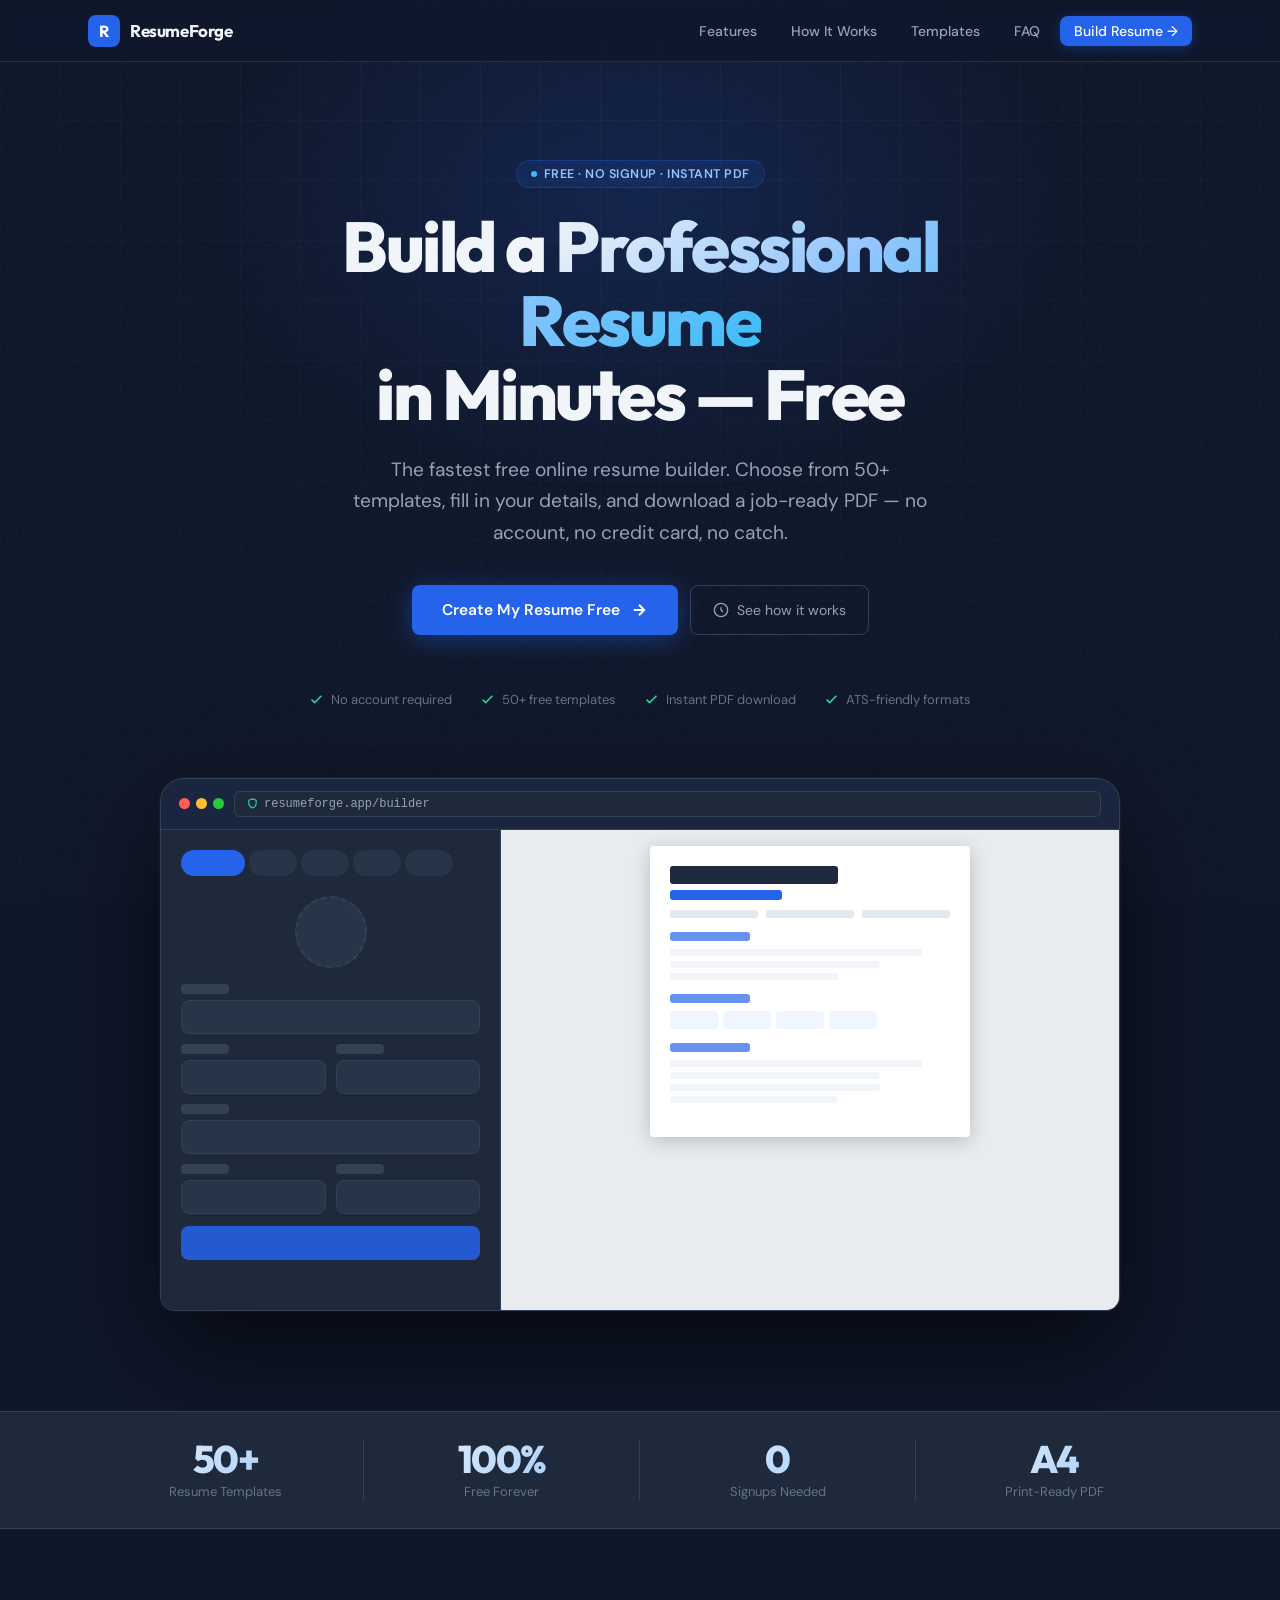
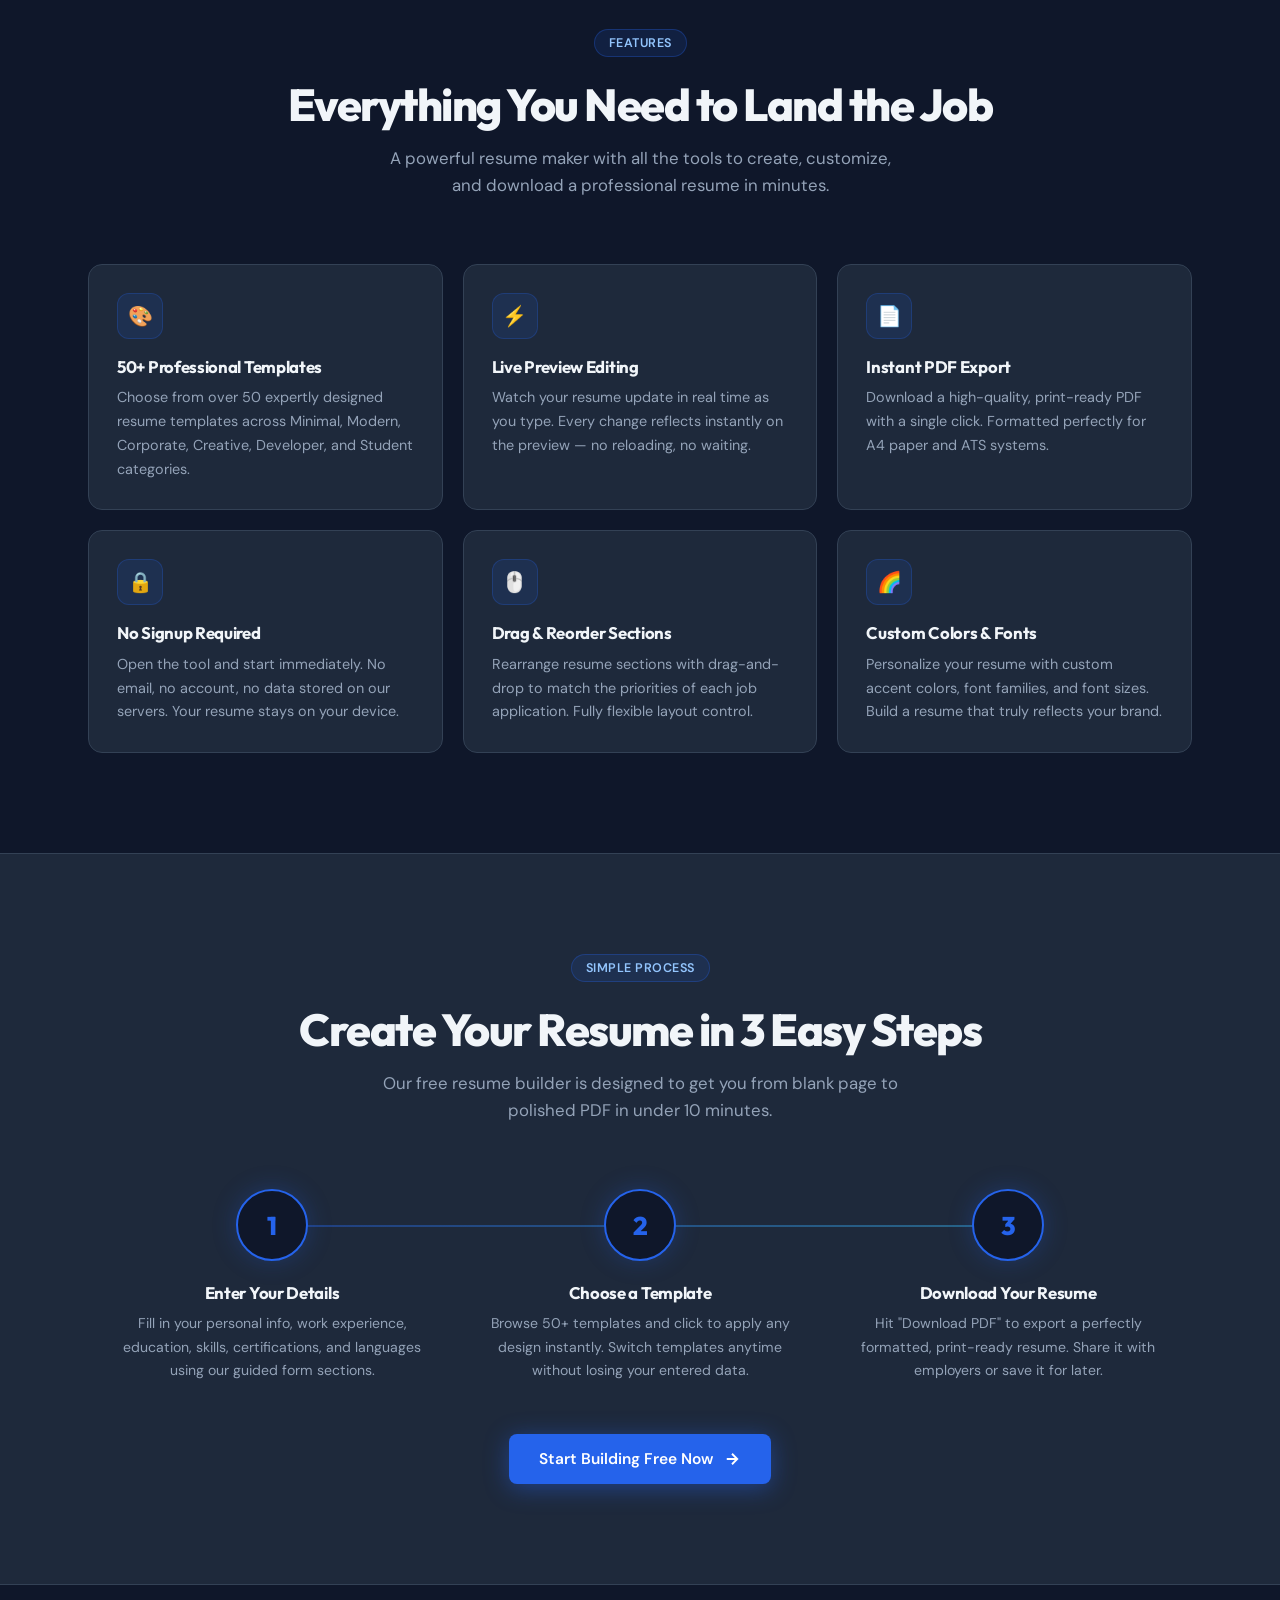
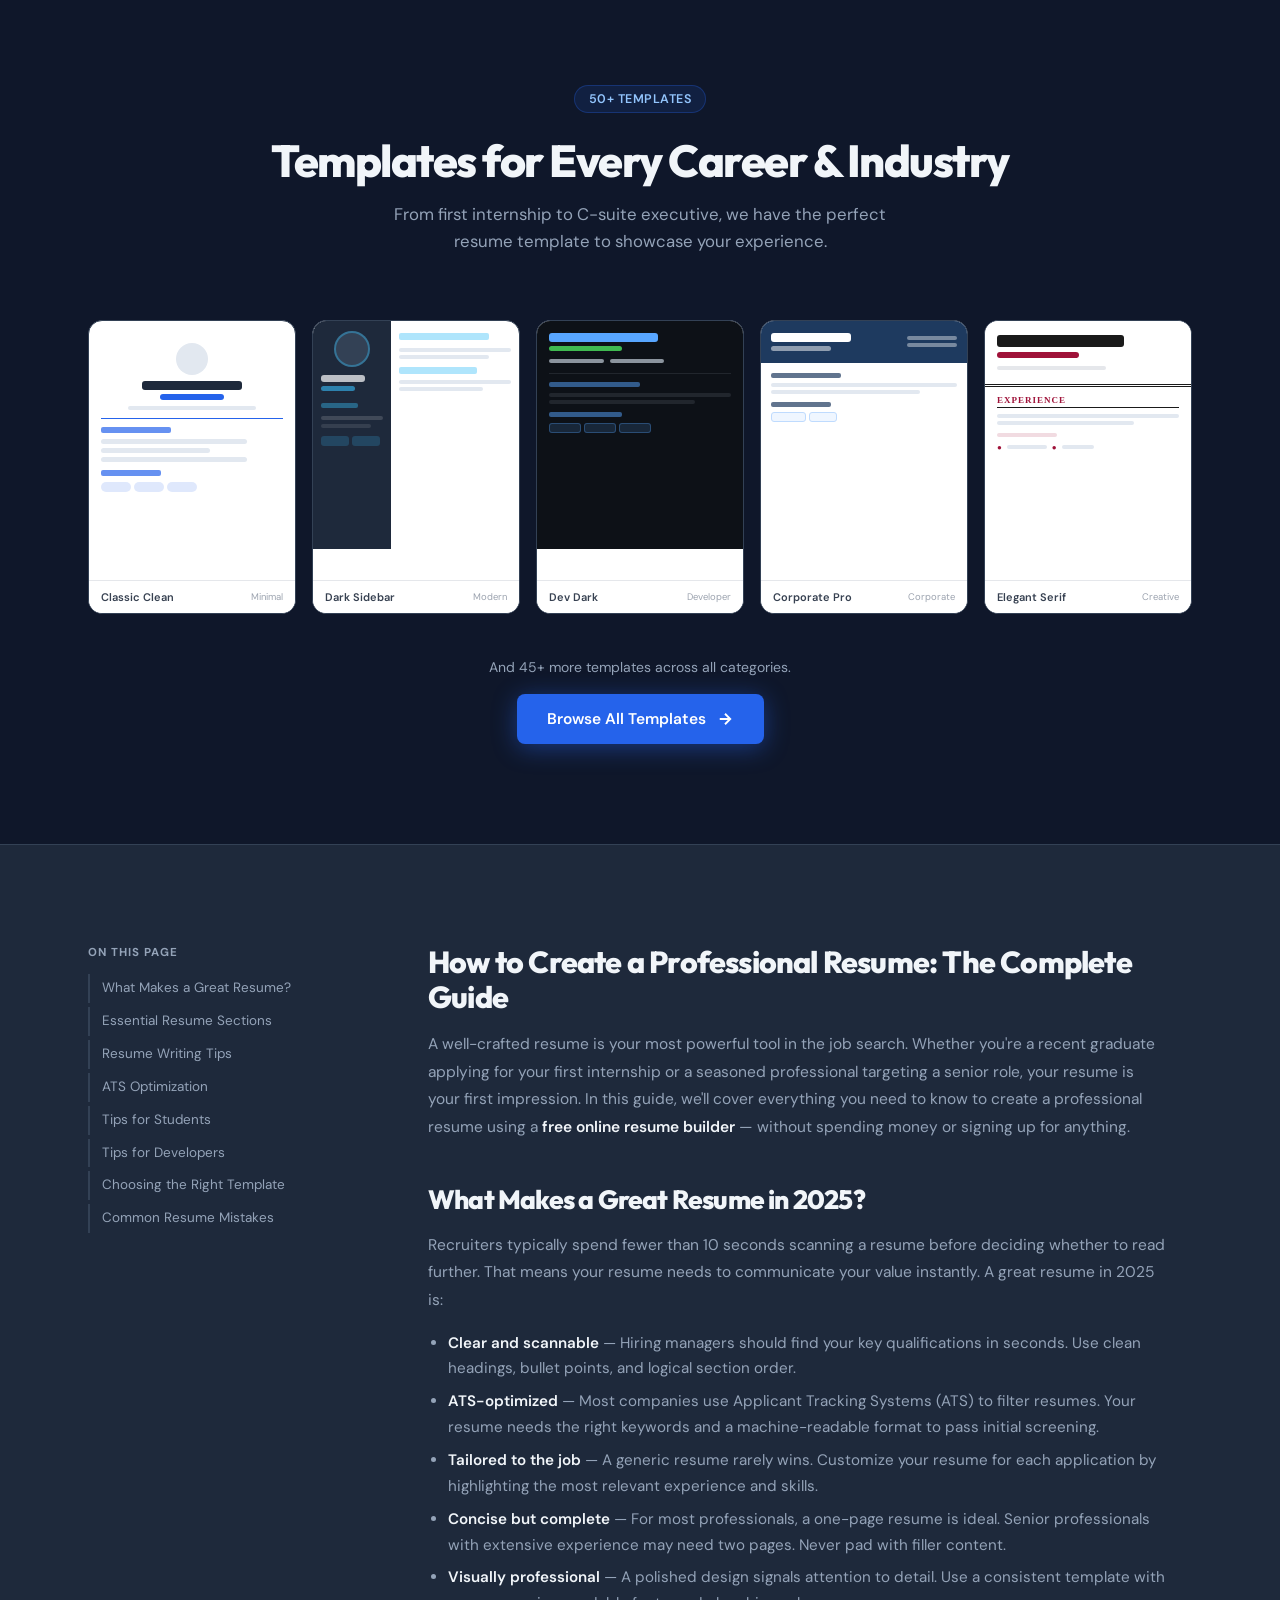
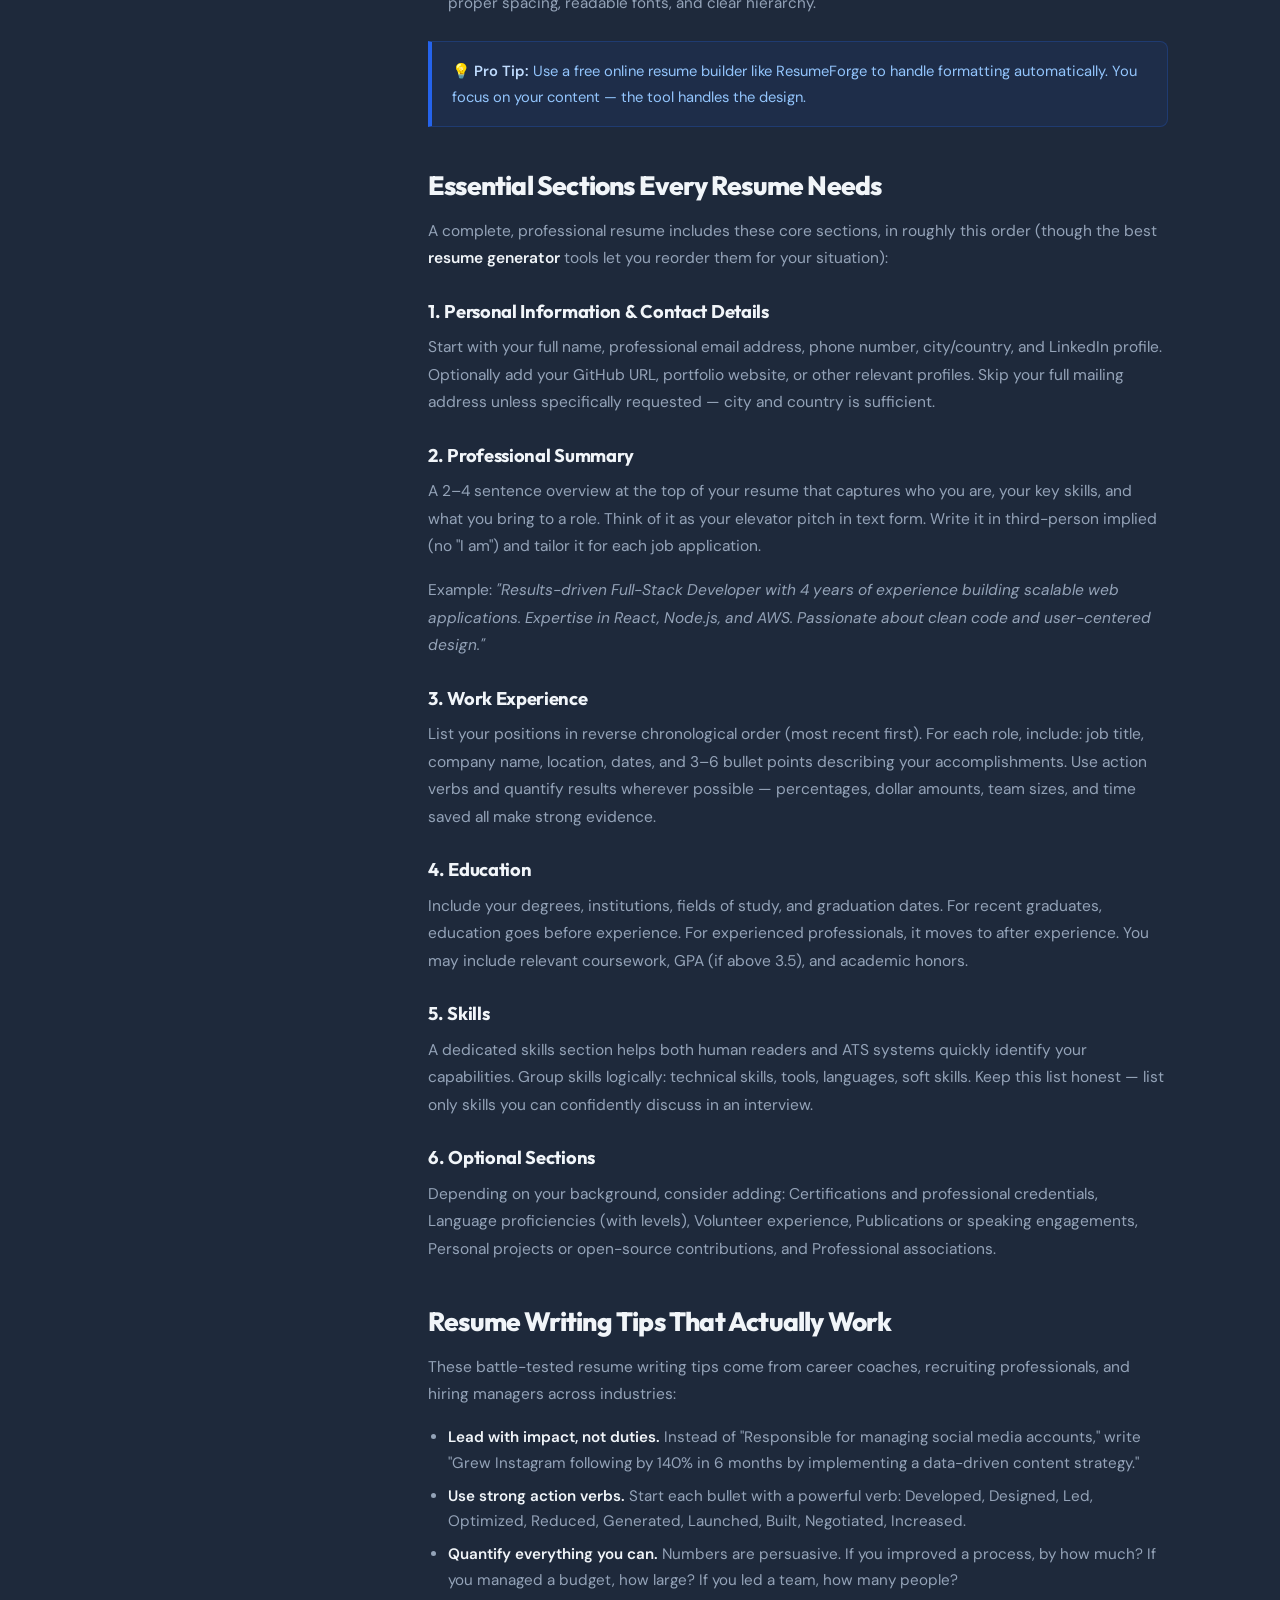
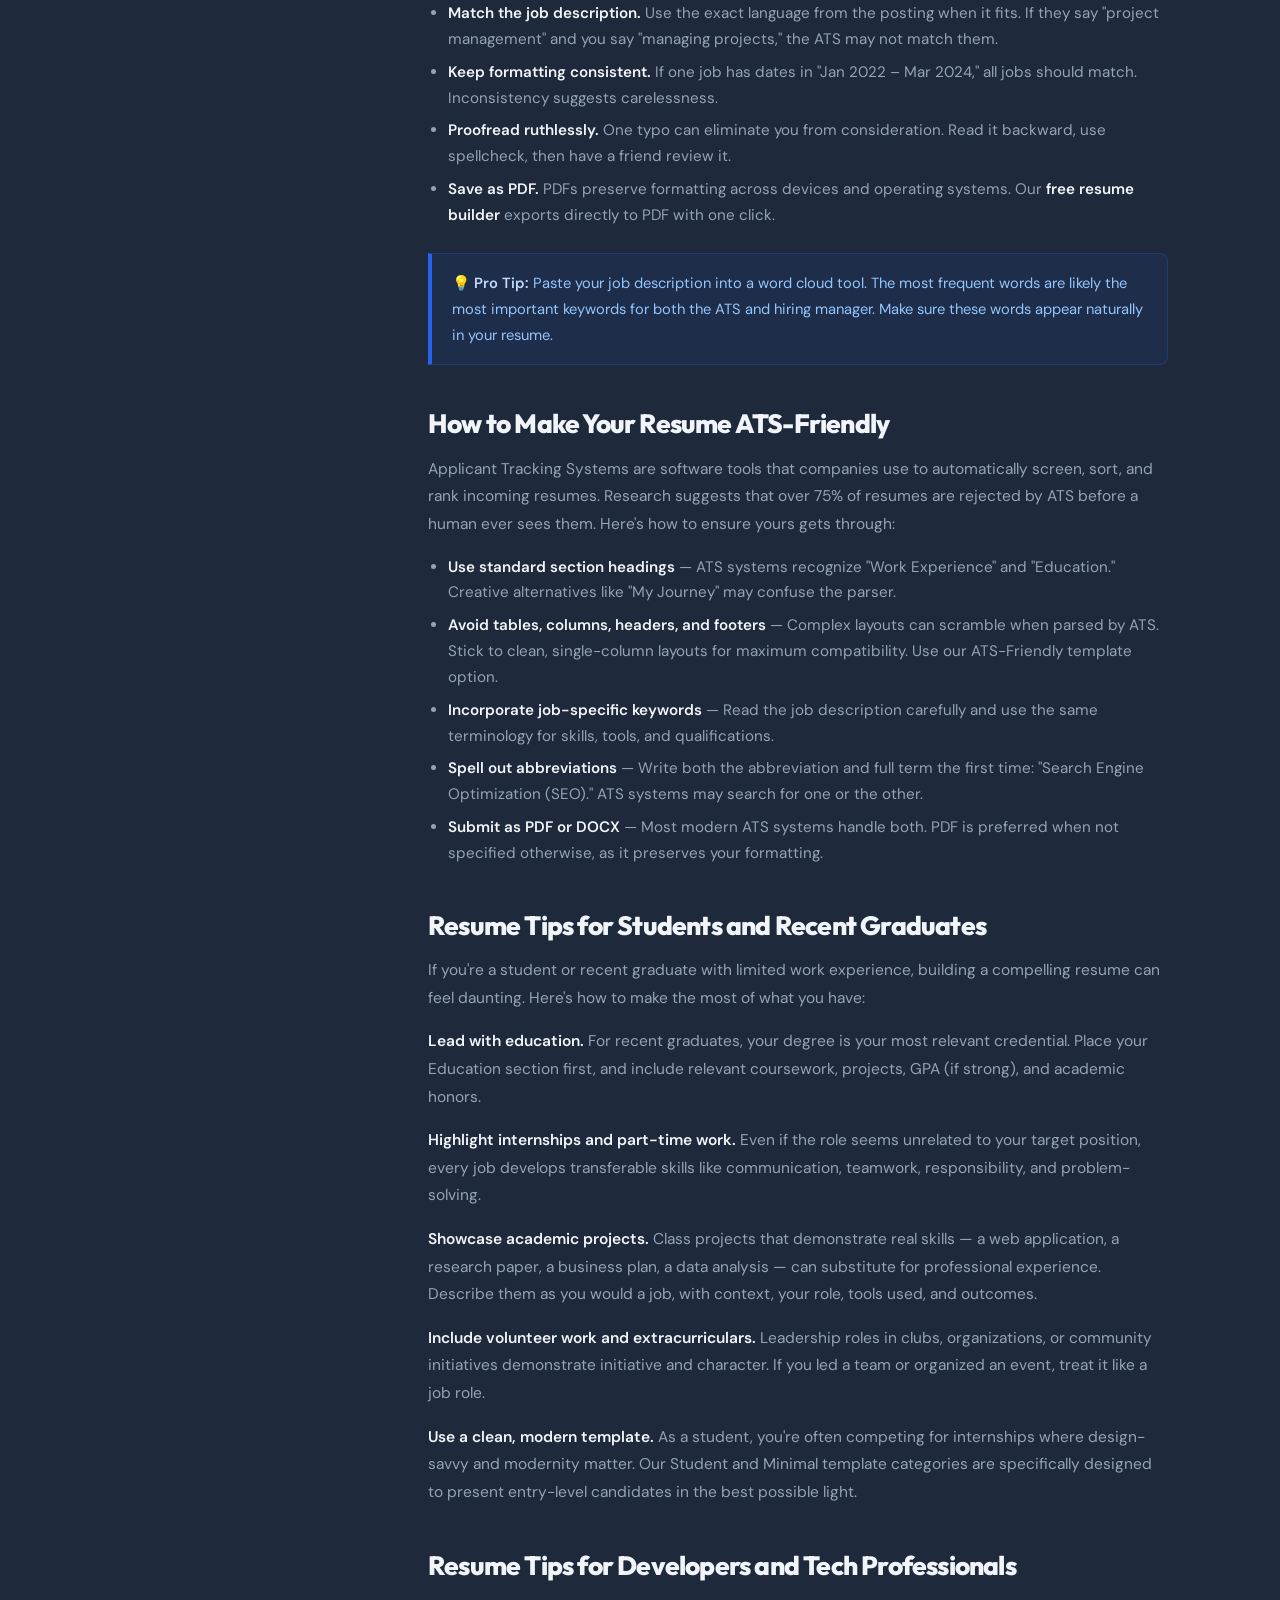
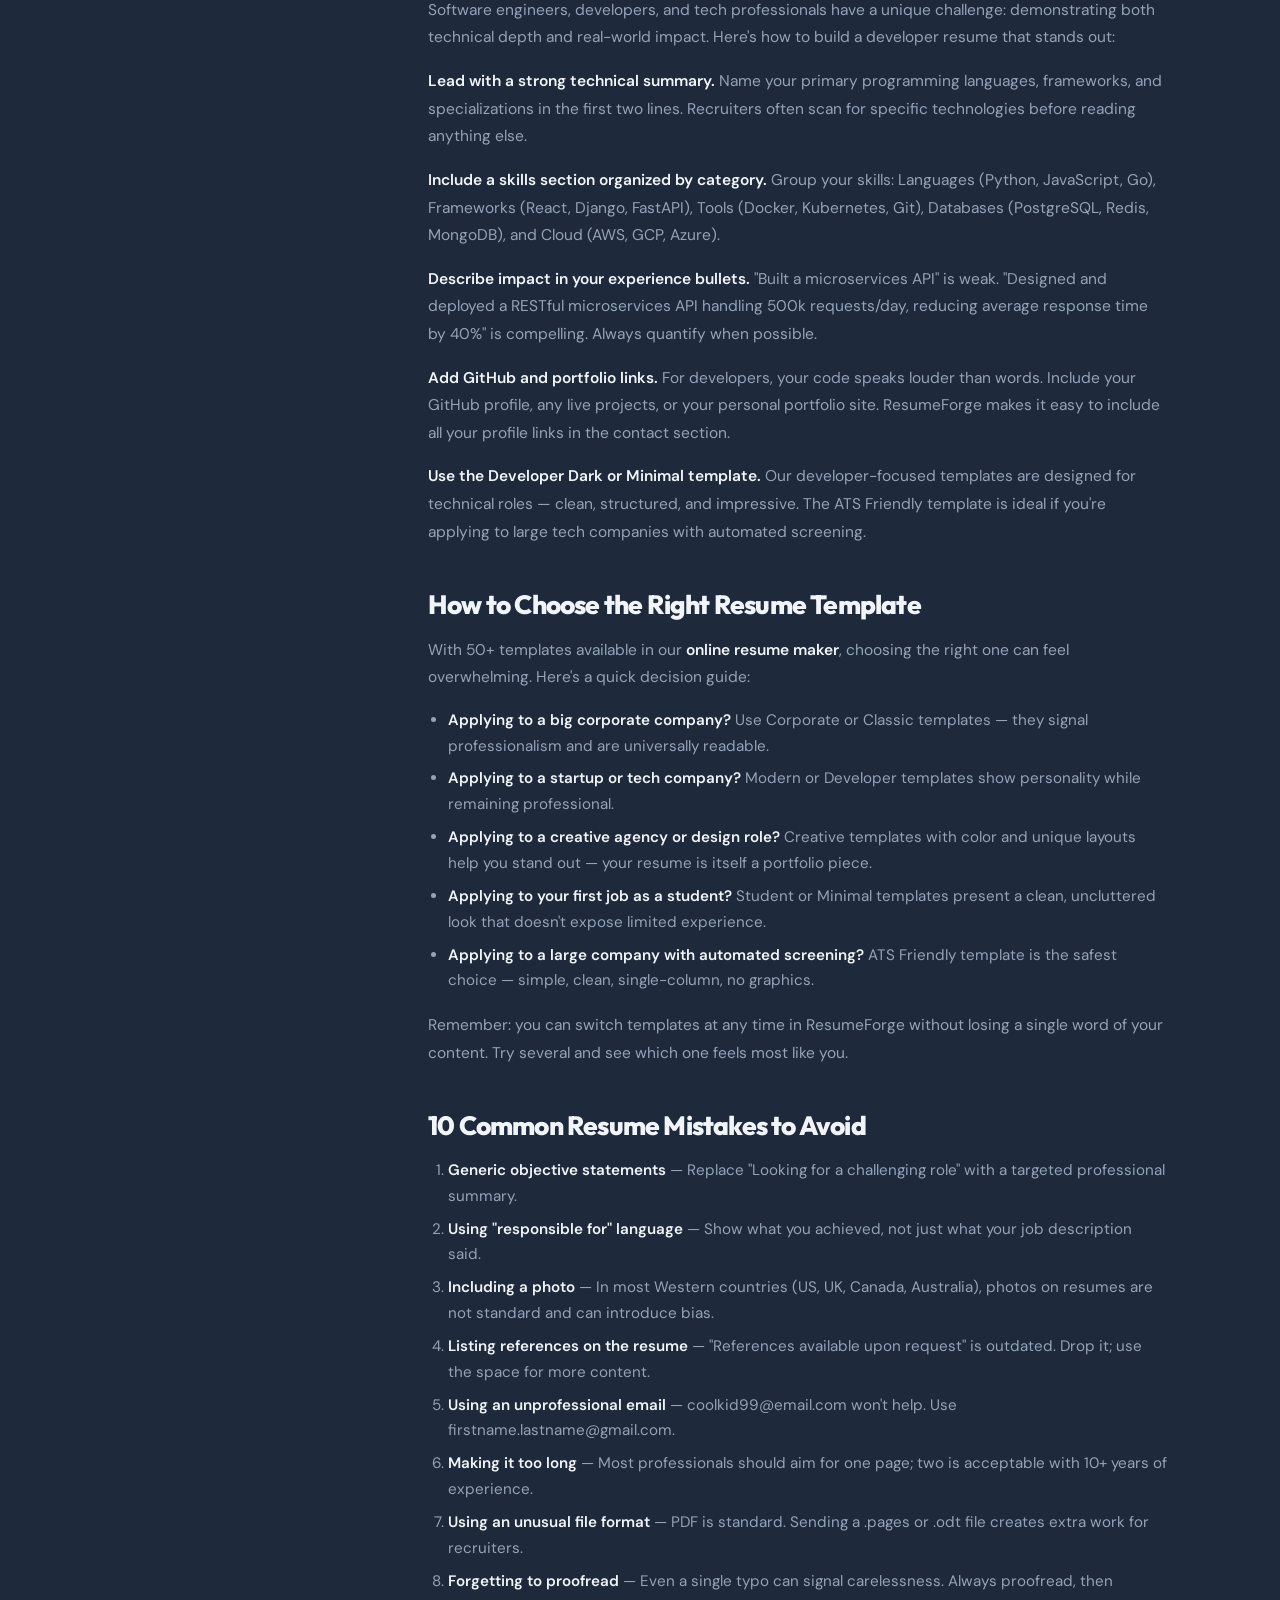
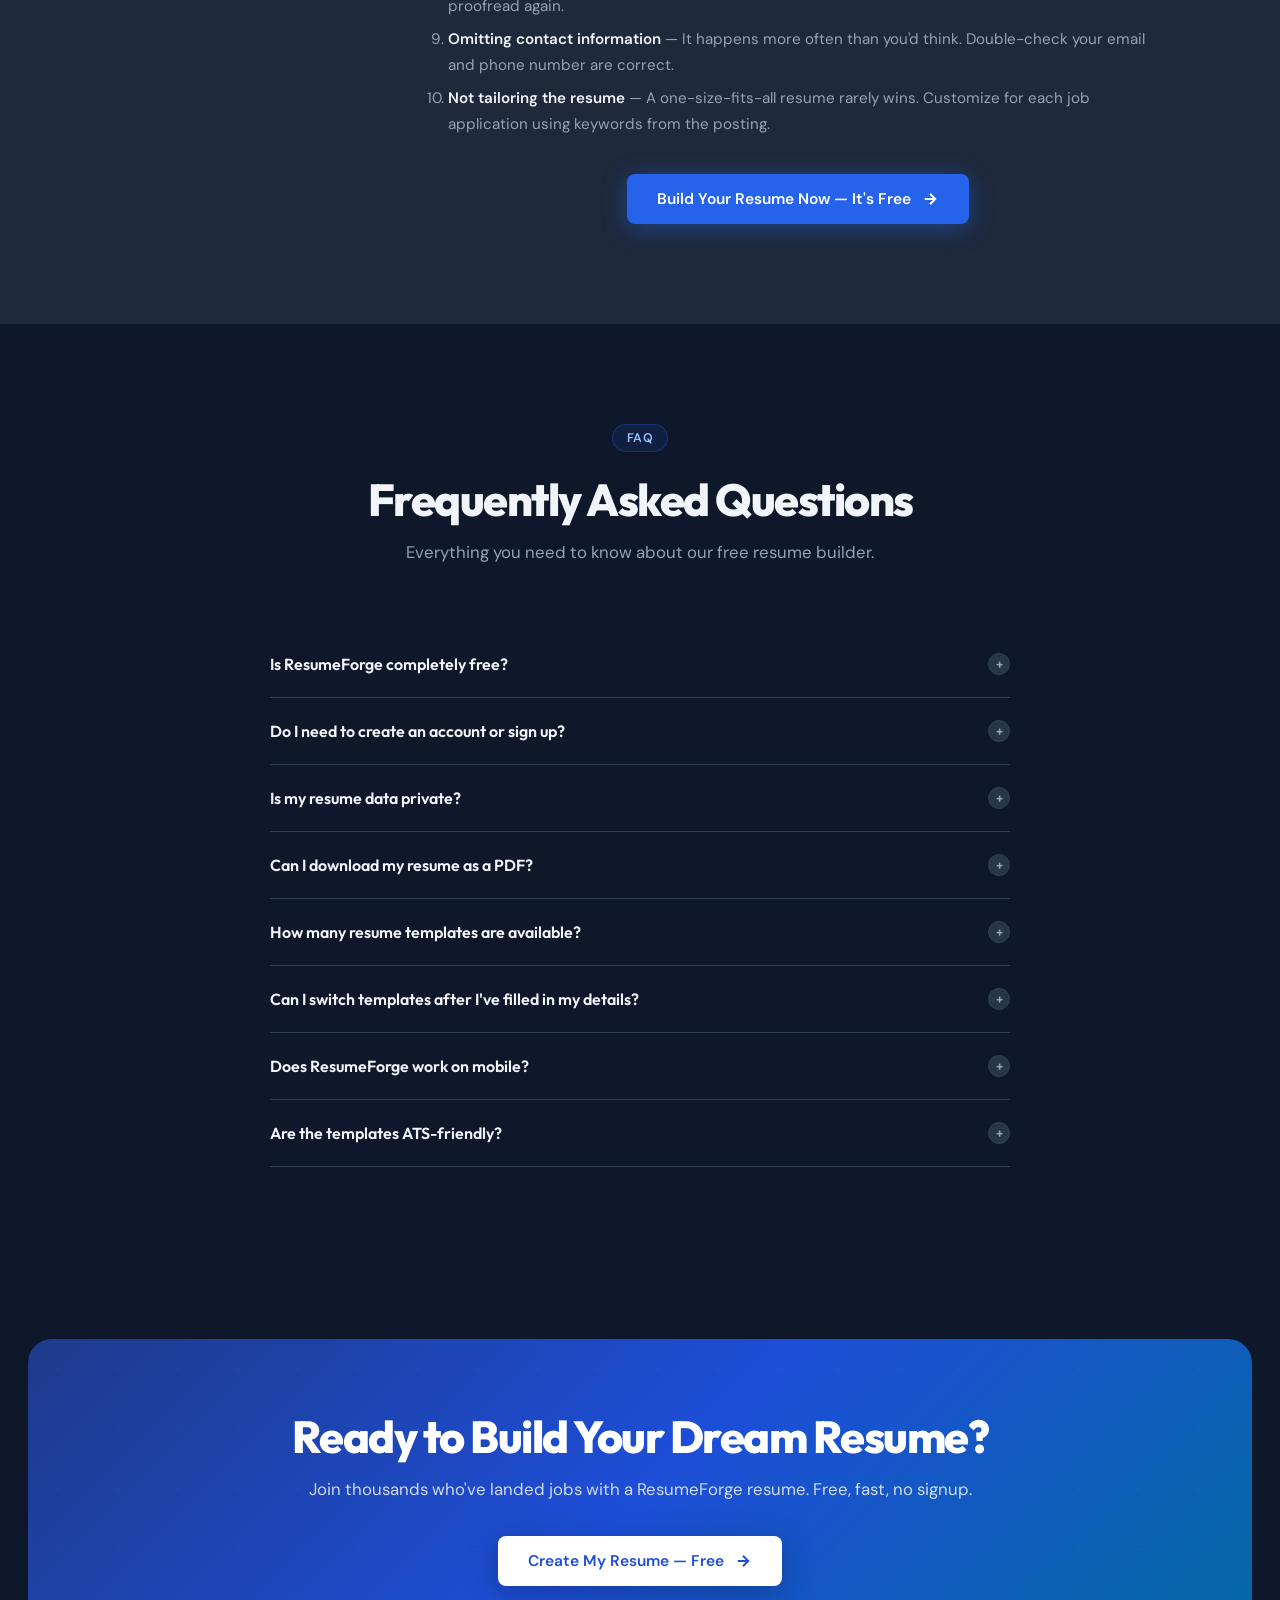
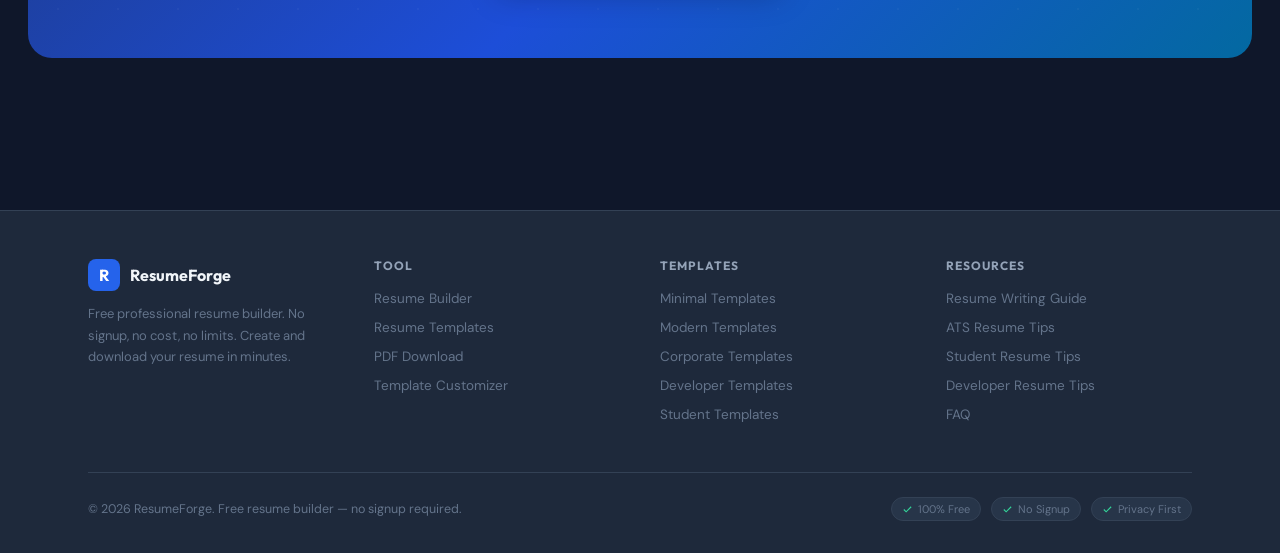
<file: index.html>
<!DOCTYPE html>
<html lang="en">

<head>
  <meta charset="UTF-8" />
  <meta name="viewport" content="width=device-width, initial-scale=1.0" />

  <!-- ═══════════════════════════════════════
       PRIMARY SEO
  ════════════════════════════════════════ -->
  <title>ResumeForge — Free Resume Builder | Create Professional Resumes Online</title>
  <link rel="icon" type="image/svg+xml" href="favicon.svg">

<!-- Google tag (gtag.js) -->
<script async src="https://www.googletagmanager.com/gtag/js?id=G-X4889H6PKB"></script>
<script>
  window.dataLayer = window.dataLayer || [];
  function gtag(){dataLayer.push(arguments);}
  gtag('js', new Date());

  gtag('config', 'G-X4889H6PKB');
</script>

  
  <meta name="description"
    content="Build a professional resume in minutes with ResumeForge. 50+ free templates, live preview, instant PDF download. No signup required. The best free resume builder online." />
  <meta name="keywords"
    content="free resume builder, resume generator, online resume maker, create resume online, resume templates, professional resume, CV builder, resume download PDF, resume maker no signup" />
  <meta name="author" content="ResumeForge" />
  <meta name="robots" content="index, follow" />
  <link rel="canonical" href="https://resumeforge.app/" />

  <!-- ═══════════════════════════════════════
       OPEN GRAPH (Facebook / LinkedIn)
  ════════════════════════════════════════ -->
  <meta property="og:type" content="website" />
  <meta property="og:url" content="https://resumeforge.app/" />
  <meta property="og:title" content="ResumeForge — Free Professional Resume Builder Online" />
  <meta property="og:description"
    content="Create a job-winning resume in minutes. 50+ templates, live preview, instant PDF. Completely free — no account needed." />
  <meta property="og:image" content="https://resumeforge.app/og-image.png" />
  <meta property="og:image:width" content="1200" />
  <meta property="og:image:height" content="630" />
  <meta property="og:site_name" content="ResumeForge" />
  <meta property="og:locale" content="en_US" />

  <!-- ═══════════════════════════════════════
       TWITTER CARD
  ════════════════════════════════════════ -->
  <meta name="twitter:card" content="summary_large_image" />
  <meta name="twitter:site" content="@resumeforge" />
  <meta name="twitter:title" content="ResumeForge — Free Resume Builder Online" />
  <meta name="twitter:description"
    content="50+ templates, live preview, instant PDF download. No signup. Build your professional resume in minutes." />
  <meta name="twitter:image" content="https://resumeforge.app/og-image.png" />

  <!-- ═══════════════════════════════════════
       STRUCTURED DATA — WebApplication
  ════════════════════════════════════════ -->
  <script type="application/ld+json">
  {
    "@context": "https://schema.org",
    "@type": "WebApplication",
    "name": "ResumeForge",
    "url": "https://resumeforge.app",
    "applicationCategory": "BusinessApplication",
    "operatingSystem": "All",
    "offers": {
      "@type": "Offer",
      "price": "0",
      "priceCurrency": "USD"
    },
    "description": "Free online resume builder with 50+ professional templates, live preview, and instant PDF download. No signup required.",
    "featureList": [
      "50+ professional resume templates",
      "Live resume preview",
      "Instant PDF export",
      "No account required",
      "Drag and drop section reordering",
      "Custom color themes",
      "Mobile responsive"
    ],
    "screenshot": "https://resumeforge.app/screenshot.png",
    "aggregateRating": {
      "@type": "AggregateRating",
      "ratingValue": "4.9",
      "reviewCount": "2847"
    }
  }
  </script>

  <!-- ═══════════════════════════════════════
       STRUCTURED DATA — FAQPage
  ════════════════════════════════════════ -->
  <script type="application/ld+json">
  {
    "@context": "https://schema.org",
    "@type": "FAQPage",
    "mainEntity": [
      {
        "@type": "Question",
        "name": "Is ResumeForge completely free?",
        "acceptedAnswer": {
          "@type": "Answer",
          "text": "Yes, ResumeForge is 100% free. No signup, no credit card, no hidden fees. All 50+ templates and PDF export are included at no cost."
        }
      },
      {
        "@type": "Question",
        "name": "Do I need to create an account to use ResumeForge?",
        "acceptedAnswer": {
          "@type": "Answer",
          "text": "No account is needed. Open the app and start building your resume instantly. Everything works directly in your browser."
        }
      },
      {
        "@type": "Question",
        "name": "Can I download my resume as a PDF?",
        "acceptedAnswer": {
          "@type": "Answer",
          "text": "Yes. Click the Download PDF button at any time to export a high-quality, print-ready PDF of your resume."
        }
      },
      {
        "@type": "Question",
        "name": "How many resume templates are available?",
        "acceptedAnswer": {
          "@type": "Answer",
          "text": "ResumeForge includes 50+ professionally designed templates across 6 categories: Minimal, Modern, Corporate, Creative, Developer, and Student."
        }
      }
    ]
  }
  </script>

  <!-- ═══════════════════════════════════════
       FONTS — same as tool
  ════════════════════════════════════════ -->
  <link rel="preconnect" href="https://fonts.googleapis.com" />
  <link rel="preconnect" href="https://fonts.gstatic.com" crossorigin />
  <link
    href="https://fonts.googleapis.com/css2?family=DM+Sans:ital,opsz,wght@0,9..40,300;0,9..40,400;0,9..40,500;0,9..40,600;0,9..40,700;1,9..40,400&family=Outfit:wght@300;400;500;600;700;800;900&family=Playfair+Display:wght@400;700&display=swap"
    rel="stylesheet" />

  <style>
    /* ══════════════════════════════════════════
       DESIGN TOKENS — match existing tool exactly
    ══════════════════════════════════════════ */
    *,
    *::before,
    *::after {
      box-sizing: border-box;
      margin: 0;
      padding: 0;
    }

    :root {
      --bg: #0f172a;
      --surface: #1e293b;
      --surface2: #273549;
      --border: #334155;
      --accent: #2563eb;
      --accent-glow: rgba(37, 99, 235, 0.35);
      --accent2: #38bdf8;
      --text: #f1f5f9;
      --text-muted: #94a3b8;
      --text-dim: #64748b;
      --font-body: 'DM Sans', sans-serif;
      --font-display: 'Outfit', sans-serif;
      --radius-sm: 8px;
      --radius: 14px;
      --radius-lg: 24px;
      --shadow: 0 4px 32px rgba(0, 0, 0, 0.4);
      --shadow-glow: 0 0 60px rgba(37, 99, 235, 0.2);
    }

    html {
      font-size: 16px;
      scroll-behavior: smooth;
    }

    body {
      font-family: var(--font-body);
      background: var(--bg);
      color: var(--text);
      min-height: 100vh;
      overflow-x: hidden;
      -webkit-font-smoothing: antialiased;
    }

    /* ── Noise overlay for texture ── */
    body::before {
      content: '';
      position: fixed;
      inset: 0;
      z-index: 0;
      opacity: 0.025;
      background-image: url("data:image/svg+xml,%3Csvg viewBox='0 0 256 256' xmlns='http://www.w3.org/2000/svg'%3E%3Cfilter id='noise'%3E%3CfeTurbulence type='fractalNoise' baseFrequency='0.9' numOctaves='4' stitchTiles='stitch'/%3E%3C/filter%3E%3Crect width='100%25' height='100%25' filter='url(%23noise)'/%3E%3C/svg%3E");
      pointer-events: none;
    }

    /* ══════════════════════════════════════════
       UTILITY
    ══════════════════════════════════════════ */
    .container {
      max-width: 1160px;
      margin: 0 auto;
      padding: 0 28px;
      position: relative;
      z-index: 1;
    }

    .section {
      padding: 100px 0;
    }

    .section-sm {
      padding: 72px 0;
    }

    .label-pill {
      display: inline-flex;
      align-items: center;
      gap: 7px;
      background: rgba(37, 99, 235, 0.12);
      border: 1px solid rgba(37, 99, 235, 0.3);
      color: #93c5fd;
      padding: 5px 14px;
      border-radius: 100px;
      font-size: 12.5px;
      font-weight: 600;
      letter-spacing: 0.5px;
      text-transform: uppercase;
      margin-bottom: 22px;
    }

    .label-pill .dot {
      width: 6px;
      height: 6px;
      border-radius: 50%;
      background: var(--accent2);
      animation: pulse-dot 2s infinite;
    }

    @keyframes pulse-dot {

      0%,
      100% {
        opacity: 1;
        transform: scale(1);
      }

      50% {
        opacity: 0.5;
        transform: scale(0.7);
      }
    }

    h1,
    h2,
    h3,
    h4 {
      font-family: var(--font-display);
      line-height: 1.15;
    }

    .gradient-text {
      background: linear-gradient(135deg, #f1f5f9 0%, #93c5fd 50%, #38bdf8 100%);
      -webkit-background-clip: text;
      -webkit-text-fill-color: transparent;
      background-clip: text;
    }

    .btn-cta {
      display: inline-flex;
      align-items: center;
      gap: 10px;
      background: var(--accent);
      color: #fff;
      padding: 15px 30px;
      border-radius: var(--radius-sm);
      font-size: 15.5px;
      font-weight: 600;
      font-family: var(--font-body);
      text-decoration: none;
      border: none;
      cursor: pointer;
      transition: all 0.22s ease;
      box-shadow: 0 4px 24px rgba(37, 99, 235, 0.45);
      position: relative;
      overflow: hidden;
    }

    .btn-cta::after {
      content: '';
      position: absolute;
      inset: 0;
      background: linear-gradient(135deg, rgba(255, 255, 255, 0.15) 0%, transparent 60%);
      opacity: 0;
      transition: opacity 0.2s;
    }

    .btn-cta:hover {
      background: #1d4ed8;
      transform: translateY(-2px);
      box-shadow: 0 8px 32px rgba(37, 99, 235, 0.55);
    }

    .btn-cta:hover::after {
      opacity: 1;
    }

    .btn-cta svg {
      transition: transform 0.2s;
    }

    .btn-cta:hover svg {
      transform: translateX(3px);
    }

    .btn-ghost {
      display: inline-flex;
      align-items: center;
      gap: 8px;
      color: var(--text-muted);
      background: transparent;
      border: 1px solid var(--border);
      padding: 13px 22px;
      border-radius: var(--radius-sm);
      font-size: 14px;
      font-family: var(--font-body);
      text-decoration: none;
      transition: all 0.18s;
      cursor: pointer;
    }

    .btn-ghost:hover {
      border-color: var(--accent);
      color: var(--text);
      background: rgba(37, 99, 235, 0.07);
    }

    /* ══════════════════════════════════════════
       NAVBAR
    ══════════════════════════════════════════ */
    .navbar {
      position: fixed;
      top: 0;
      left: 0;
      right: 0;
      z-index: 100;
      background: rgba(15, 23, 42, 0.88);
      backdrop-filter: blur(16px) saturate(180%);
      border-bottom: 1px solid rgba(51, 65, 85, 0.6);
      height: 62px;
    }

    .navbar .container {
      height: 100%;
      display: flex;
      align-items: center;
      justify-content: space-between;
    }

    .nav-brand {
      display: flex;
      align-items: center;
      gap: 10px;
      text-decoration: none;
      color: var(--text);
    }

    .nav-brand-icon {
      width: 32px;
      height: 32px;
      background: var(--accent);
      border-radius: 8px;
      display: flex;
      align-items: center;
      justify-content: center;
      font-size: 16px;
      font-weight: 700;
      color: white;
      font-family: var(--font-display);
    }

    .nav-brand-name {
      font-family: var(--font-display);
      font-size: 17px;
      font-weight: 700;
      letter-spacing: -0.4px;
    }

    .nav-links {
      display: flex;
      align-items: center;
      gap: 6px;
      list-style: none;
    }

    .nav-links a {
      color: var(--text-muted);
      font-size: 14px;
      font-weight: 500;
      text-decoration: none;
      padding: 6px 14px;
      border-radius: 8px;
      transition: all 0.15s;
    }

    .nav-links a:hover {
      color: var(--text);
      background: rgba(255, 255, 255, 0.05);
    }

    .nav-cta {
      background: var(--accent) !important;
      color: white !important;
      box-shadow: 0 2px 12px rgba(37, 99, 235, 0.35);
    }

    .nav-cta:hover {
      background: #1d4ed8 !important;
    }

    @media (max-width: 640px) {
      .nav-links {
        display: none;
      }
    }

    /* ══════════════════════════════════════════
       HERO
    ══════════════════════════════════════════ */
    .hero {
      padding: 160px 0 100px;
      position: relative;
      overflow: hidden;
    }

    /* Radial glow behind hero text */
    .hero::before {
      content: '';
      position: absolute;
      top: -100px;
      left: 50%;
      transform: translateX(-50%);
      width: 900px;
      height: 600px;
      background: radial-gradient(ellipse at center, rgba(37, 99, 235, 0.18) 0%, transparent 70%);
      pointer-events: none;
    }

    /* Grid lines background */
    .hero-grid {
      position: absolute;
      inset: 0;
      z-index: 0;
      background-image:
        linear-gradient(rgba(51, 65, 85, 0.25) 1px, transparent 1px),
        linear-gradient(90deg, rgba(51, 65, 85, 0.25) 1px, transparent 1px);
      background-size: 60px 60px;
      mask-image: radial-gradient(ellipse 80% 60% at 50% 0%, black 0%, transparent 100%);
    }

    .hero-content {
      position: relative;
      z-index: 1;
      text-align: center;
      max-width: 820px;
      margin: 0 auto;
    }

    .hero-title {
      font-size: clamp(2.6rem, 6vw, 4.4rem);
      font-weight: 800;
      letter-spacing: -2.5px;
      line-height: 1.05;
      margin-bottom: 22px;
    }

    .hero-sub {
      font-size: clamp(1rem, 2vw, 1.2rem);
      color: var(--text-muted);
      line-height: 1.65;
      max-width: 580px;
      margin: 0 auto 36px;
      font-weight: 400;
    }

    .hero-ctas {
      display: flex;
      gap: 12px;
      justify-content: center;
      flex-wrap: wrap;
      margin-bottom: 56px;
    }

    .hero-trust {
      display: flex;
      align-items: center;
      justify-content: center;
      gap: 28px;
      flex-wrap: wrap;
    }

    .trust-item {
      display: flex;
      align-items: center;
      gap: 7px;
      font-size: 13px;
      color: var(--text-dim);
    }

    .trust-item svg {
      color: #34d399;
      flex-shrink: 0;
    }

    /* Browser mockup / preview window */
    .hero-visual {
      position: relative;
      z-index: 1;
      max-width: 960px;
      margin: 70px auto 0;
    }

    .browser-chrome {
      background: var(--surface2);
      border: 1px solid var(--border);
      border-radius: var(--radius-lg) var(--radius-lg) var(--radius) var(--radius);
      box-shadow: 0 40px 100px rgba(0, 0, 0, 0.6), 0 0 0 1px rgba(255, 255, 255, 0.04);
      overflow: hidden;
    }

    .browser-topbar {
      background: #1a2540;
      padding: 12px 18px;
      display: flex;
      align-items: center;
      gap: 10px;
      border-bottom: 1px solid var(--border);
    }

    .browser-dots {
      display: flex;
      gap: 6px;
    }

    .browser-dots span {
      width: 11px;
      height: 11px;
      border-radius: 50%;
    }

    .browser-dots span:nth-child(1) {
      background: #ff5f57;
    }

    .browser-dots span:nth-child(2) {
      background: #febc2e;
    }

    .browser-dots span:nth-child(3) {
      background: #28c840;
    }

    .browser-url {
      flex: 1;
      background: var(--surface);
      border: 1px solid var(--border);
      border-radius: 6px;
      padding: 5px 12px;
      font-size: 12px;
      color: var(--text-muted);
      font-family: 'DM Mono', monospace;
      display: flex;
      align-items: center;
      gap: 6px;
    }

    .browser-url svg {
      color: #34d399;
    }

    .browser-body {
      display: grid;
      grid-template-columns: 340px 1fr;
      min-height: 480px;
      background: var(--surface);
    }

    .mock-form-panel {
      background: var(--surface);
      border-right: 1px solid var(--border);
      padding: 20px;
    }

    .mock-section-nav {
      display: flex;
      gap: 4px;
      flex-wrap: wrap;
      margin-bottom: 20px;
    }

    .mock-nav-pill {
      height: 26px;
      border-radius: 20px;
      background: var(--surface2);
    }

    .mock-nav-pill.active {
      background: var(--accent);
      width: 64px;
    }

    .mock-nav-pill:not(.active) {
      width: 48px;
    }

    .mock-photo-area {
      width: 72px;
      height: 72px;
      border-radius: 50%;
      background: var(--surface2);
      border: 2px dashed var(--border);
      margin: 0 auto 16px;
    }

    .mock-field {
      height: 34px;
      background: var(--surface2);
      border: 1px solid var(--border);
      border-radius: 8px;
      margin-bottom: 10px;
    }

    .mock-field-sm {
      height: 34px;
      background: var(--surface2);
      border: 1px solid var(--border);
      border-radius: 8px;
    }

    .mock-row {
      display: grid;
      grid-template-columns: 1fr 1fr;
      gap: 10px;
      margin-bottom: 10px;
    }

    .mock-label {
      height: 10px;
      width: 48px;
      background: var(--border);
      border-radius: 4px;
      margin-bottom: 6px;
    }

    .mock-resume-panel {
      background: #e8ecef;
      display: flex;
      align-items: flex-start;
      justify-content: center;
      padding: 16px;
    }

    .mock-resume-page {
      background: white;
      width: 100%;
      max-width: 320px;
      border-radius: 4px;
      box-shadow: 0 4px 20px rgba(0, 0, 0, 0.2);
      padding: 20px;
      animation: float 4s ease-in-out infinite;
    }

    @keyframes float {

      0%,
      100% {
        transform: translateY(0);
      }

      50% {
        transform: translateY(-6px);
      }
    }

    .mock-resume-header {
      margin-bottom: 14px;
    }

    .mock-name-bar {
      height: 18px;
      width: 60%;
      background: #1e293b;
      border-radius: 3px;
      margin-bottom: 6px;
    }

    .mock-title-bar {
      height: 10px;
      width: 40%;
      background: var(--accent);
      border-radius: 3px;
      margin-bottom: 10px;
    }

    .mock-contact-bars {
      display: flex;
      gap: 8px;
    }

    .mock-contact-bar {
      height: 8px;
      flex: 1;
      background: #e2e8f0;
      border-radius: 3px;
    }

    .mock-section-block {
      margin-bottom: 14px;
    }

    .mock-section-head {
      height: 9px;
      width: 80px;
      background: var(--accent);
      border-radius: 3px;
      margin-bottom: 8px;
      opacity: 0.7;
    }

    .mock-line {
      height: 7px;
      background: #f1f5f9;
      border-radius: 3px;
      margin-bottom: 5px;
    }

    .mock-line.w90 {
      width: 90%;
    }

    .mock-line.w75 {
      width: 75%;
    }

    .mock-line.w60 {
      width: 60%;
    }

    .mock-skill-row {
      display: flex;
      gap: 5px;
      flex-wrap: wrap;
    }

    .mock-skill-chip {
      height: 18px;
      width: 48px;
      background: #eff6ff;
      border-radius: 4px;
    }

    /* ══════════════════════════════════════════
       STATS BAR
    ══════════════════════════════════════════ */
    .stats-bar {
      background: var(--surface);
      border-top: 1px solid var(--border);
      border-bottom: 1px solid var(--border);
      padding: 28px 0;
    }

    .stats-grid {
      display: grid;
      grid-template-columns: repeat(4, 1fr);
      gap: 0;
    }

    .stat-item {
      text-align: center;
      padding: 0 24px;
      border-right: 1px solid var(--border);
    }

    .stat-item:last-child {
      border-right: none;
    }

    .stat-number {
      font-family: var(--font-display);
      font-size: 2.4rem;
      font-weight: 800;
      color: var(--text);
      letter-spacing: -1.5px;
      line-height: 1;
      background: linear-gradient(135deg, #f1f5f9, #93c5fd);
      -webkit-background-clip: text;
      -webkit-text-fill-color: transparent;
      background-clip: text;
    }

    .stat-label {
      font-size: 13px;
      color: var(--text-dim);
      margin-top: 5px;
    }

    @media (max-width: 640px) {
      .stats-grid {
        grid-template-columns: repeat(2, 1fr);
      }

      .stat-item {
        border-bottom: 1px solid var(--border);
      }

      .stat-item:nth-child(2) {
        border-right: none;
      }
    }

    /* ══════════════════════════════════════════
       FEATURES
    ══════════════════════════════════════════ */
    .section-header {
      text-align: center;
      margin-bottom: 64px;
    }

    .section-header h2 {
      font-size: clamp(1.9rem, 4vw, 2.8rem);
      font-weight: 800;
      letter-spacing: -1.5px;
      margin-bottom: 14px;
    }

    .section-header p {
      font-size: 1.05rem;
      color: var(--text-muted);
      max-width: 520px;
      margin: 0 auto;
      line-height: 1.65;
    }

    .features-grid {
      display: grid;
      grid-template-columns: repeat(3, 1fr);
      gap: 20px;
    }

    @media (max-width: 900px) {
      .features-grid {
        grid-template-columns: repeat(2, 1fr);
      }
    }

    @media (max-width: 560px) {
      .features-grid {
        grid-template-columns: 1fr;
      }
    }

    .feature-card {
      background: var(--surface);
      border: 1px solid var(--border);
      border-radius: var(--radius);
      padding: 28px;
      transition: all 0.22s ease;
      position: relative;
      overflow: hidden;
    }

    .feature-card::before {
      content: '';
      position: absolute;
      top: 0;
      left: 0;
      right: 0;
      height: 2px;
      background: linear-gradient(90deg, var(--accent), var(--accent2));
      opacity: 0;
      transition: opacity 0.22s;
    }

    .feature-card:hover {
      border-color: rgba(37, 99, 235, 0.4);
      transform: translateY(-4px);
      box-shadow: 0 12px 40px rgba(0, 0, 0, 0.3);
    }

    .feature-card:hover::before {
      opacity: 1;
    }

    .feature-icon {
      width: 46px;
      height: 46px;
      border-radius: 12px;
      background: rgba(37, 99, 235, 0.12);
      border: 1px solid rgba(37, 99, 235, 0.25);
      display: flex;
      align-items: center;
      justify-content: center;
      margin-bottom: 18px;
      font-size: 20px;
    }

    .feature-card h3 {
      font-family: var(--font-display);
      font-size: 1.05rem;
      font-weight: 700;
      margin-bottom: 10px;
      letter-spacing: -0.3px;
    }

    .feature-card p {
      font-size: 0.9rem;
      color: var(--text-muted);
      line-height: 1.65;
    }

    /* ══════════════════════════════════════════
       HOW IT WORKS
    ══════════════════════════════════════════ */
    .how-bg {
      background: var(--surface);
      border-top: 1px solid var(--border);
      border-bottom: 1px solid var(--border);
    }

    .steps-grid {
      display: grid;
      grid-template-columns: repeat(3, 1fr);
      gap: 0;
      position: relative;
    }

    .steps-grid::before {
      content: '';
      position: absolute;
      top: 36px;
      left: calc(16.66% + 20px);
      right: calc(16.66% + 20px);
      height: 2px;
      background: linear-gradient(90deg, var(--accent) 0%, var(--accent2) 100%);
      opacity: 0.4;
    }

    @media (max-width: 700px) {
      .steps-grid {
        grid-template-columns: 1fr;
        gap: 32px;
      }

      .steps-grid::before {
        display: none;
      }
    }

    .step-item {
      text-align: center;
      padding: 0 24px;
    }

    .step-number {
      width: 72px;
      height: 72px;
      border-radius: 50%;
      background: var(--bg);
      border: 2px solid var(--accent);
      display: flex;
      align-items: center;
      justify-content: center;
      margin: 0 auto 22px;
      font-family: var(--font-display);
      font-size: 1.6rem;
      font-weight: 800;
      color: var(--accent);
      position: relative;
      z-index: 1;
      box-shadow: 0 0 24px rgba(37, 99, 235, 0.25);
    }

    .step-item h3 {
      font-size: 1.05rem;
      font-weight: 700;
      margin-bottom: 10px;
      letter-spacing: -0.3px;
    }

    .step-item p {
      font-size: 0.88rem;
      color: var(--text-muted);
      line-height: 1.65;
    }

    /* ══════════════════════════════════════════
       TEMPLATE SHOWCASE
    ══════════════════════════════════════════ */
    .templates-scroll {
      display: grid;
      grid-template-columns: repeat(5, 1fr);
      gap: 16px;
    }

    @media (max-width: 1000px) {
      .templates-scroll {
        grid-template-columns: repeat(3, 1fr);
      }
    }

    @media (max-width: 640px) {
      .templates-scroll {
        grid-template-columns: repeat(2, 1fr);
      }
    }

    .template-card {
      border-radius: var(--radius);
      overflow: hidden;
      border: 1.5px solid var(--border);
      cursor: pointer;
      transition: all 0.22s ease;
      position: relative;
      aspect-ratio: 0.707;
      background: white;
      text-decoration: none;
    }

    .template-card:hover {
      border-color: var(--accent);
      transform: translateY(-5px);
      box-shadow: 0 16px 40px rgba(0, 0, 0, 0.4);
    }

    .template-card-preview {
      width: 100%;
      height: 78%;
      overflow: hidden;
      position: relative;
    }

    .template-mock {
      width: 100%;
      height: 100%;
      display: flex;
      flex-direction: column;
      padding: 12px;
    }

    /* Color variants for mock templates */
    .tmock-header {
      height: 30%;
      display: flex;
      align-items: center;
      gap: 8px;
      padding: 8px;
      border-radius: 4px 4px 0 0;
      margin: -12px -12px 10px;
    }

    .tmock-avatar {
      width: 28px;
      height: 28px;
      border-radius: 50%;
      background: rgba(255, 255, 255, 0.3);
      flex-shrink: 0;
    }

    .tmock-title-block {
      flex: 1;
    }

    .tmock-name {
      height: 8px;
      background: rgba(255, 255, 255, 0.8);
      border-radius: 3px;
      margin-bottom: 4px;
      width: 70%;
    }

    .tmock-role {
      height: 5px;
      background: rgba(255, 255, 255, 0.5);
      border-radius: 3px;
      width: 50%;
    }

    .tmock-body {
      flex: 1;
    }

    .tmock-bar {
      height: 5px;
      background: #e2e8f0;
      border-radius: 3px;
      margin-bottom: 4px;
    }

    .tmock-bar.w80 {
      width: 80%;
    }

    .tmock-bar.w60 {
      width: 60%;
    }

    .tmock-bar.accent {
      background: currentColor;
      opacity: 0.2;
      width: 40%;
      height: 6px;
    }

    .tmock-chips {
      display: flex;
      gap: 3px;
      margin-top: 6px;
      flex-wrap: wrap;
    }

    .tmock-chip {
      height: 10px;
      width: 30px;
      border-radius: 20px;
      opacity: 0.15;
      background: currentColor;
    }

    .template-card-label {
      position: absolute;
      bottom: 0;
      left: 0;
      right: 0;
      background: white;
      border-top: 1px solid #e5e7eb;
      padding: 9px 12px;
      display: flex;
      align-items: center;
      justify-content: space-between;
    }

    .tc-name {
      font-size: 11px;
      font-weight: 600;
      color: #374151;
    }

    .tc-cat {
      font-size: 9.5px;
      color: #9ca3af;
    }

    .templates-cta {
      text-align: center;
      margin-top: 44px;
    }

    .templates-cta p {
      color: var(--text-muted);
      font-size: 14px;
      margin-bottom: 18px;
    }

    /* ══════════════════════════════════════════
       SEO ARTICLE
    ══════════════════════════════════════════ */
    .article-section {
      background: var(--surface);
      border-top: 1px solid var(--border);
    }

    .article-grid {
      display: grid;
      grid-template-columns: 280px 1fr;
      gap: 60px;
      align-items: flex-start;
    }

    @media (max-width: 860px) {
      .article-grid {
        grid-template-columns: 1fr;
      }
    }

    /* ===== FIXED ARTICLE SIDEBAR ===== */

    .article-toc {
      position: sticky;
      top: 100px;
      height: fit-content;
      max-height: calc(100vh - 120px);
      overflow-y: auto;
      padding-right: 6px;
    }

    /* Smooth scrollbar */
    .article-toc::-webkit-scrollbar {
      width: 4px;
    }

    .article-toc::-webkit-scrollbar-thumb {
      background: var(--border);
      border-radius: 6px;
    }

    /* ===== MOBILE FIX ===== */

    @media (max-width: 860px) {

      .article-grid {
        grid-template-columns: 1fr;
      }

      .article-toc {
        display: none;
      }

    }

    .toc-title {
      font-size: 11.5px;
      font-weight: 700;
      color: var(--text-muted);
      text-transform: uppercase;
      letter-spacing: 1px;
      margin-bottom: 14px;
    }

    .toc-list {
      list-style: none;
      display: flex;
      flex-direction: column;
      gap: 4px;
    }

    .toc-list a {
      font-size: 13.5px;
      color: var(--text-muted);
      text-decoration: none;
      padding: 5px 0 5px 12px;
      border-left: 2px solid var(--border);
      display: block;
      transition: all 0.15s;
      line-height: 1.4;
    }

    .toc-list a:hover {
      color: var(--text);
      border-color: var(--accent);
      padding-left: 16px;
    }

    .article-body {
      max-width: 740px;
    }

    .article-body h2 {
      font-size: 1.65rem;
      font-weight: 800;
      letter-spacing: -0.8px;
      margin: 44px 0 16px;
      color: var(--text);
    }

    .article-body h2:first-child {
      margin-top: 0;
    }

    .article-body h3 {
      font-size: 1.15rem;
      font-weight: 700;
      letter-spacing: -0.3px;
      margin: 28px 0 12px;
      color: var(--text);
    }

    .article-body p {
      font-size: 0.97rem;
      color: var(--text-muted);
      line-height: 1.78;
      margin-bottom: 16px;
    }

    .article-body ul,
    .article-body ol {
      padding-left: 20px;
      margin-bottom: 18px;
    }

    .article-body li {
      font-size: 0.95rem;
      color: var(--text-muted);
      line-height: 1.7;
      margin-bottom: 7px;
    }

    .article-body strong {
      color: var(--text);
      font-weight: 600;
    }

    .article-body .tip-box {
      background: rgba(37, 99, 235, 0.08);
      border: 1px solid rgba(37, 99, 235, 0.25);
      border-left: 4px solid var(--accent);
      border-radius: 0 var(--radius-sm) var(--radius-sm) 0;
      padding: 16px 20px;
      margin: 24px 0;
    }

    .article-body .tip-box p {
      margin: 0;
      color: #93c5fd;
      font-size: 0.92rem;
    }

    .article-body .tip-box strong {
      color: #bfdbfe;
    }

    /* ══════════════════════════════════════════
       FAQ
    ══════════════════════════════════════════ */
    .faq-list {
      max-width: 740px;
      margin: 0 auto;
    }

    .faq-item {
      border-bottom: 1px solid var(--border);
      overflow: hidden;
    }

    .faq-q {
      width: 100%;
      background: transparent;
      border: none;
      cursor: pointer;
      display: flex;
      justify-content: space-between;
      align-items: center;
      padding: 22px 0;
      font-family: var(--font-display);
      font-size: 1rem;
      font-weight: 600;
      color: var(--text);
      text-align: left;
      transition: color 0.15s;
    }

    .faq-q:hover {
      color: #93c5fd;
    }

    .faq-icon {
      width: 22px;
      height: 22px;
      flex-shrink: 0;
      background: var(--surface2);
      border: 1px solid var(--border);
      border-radius: 50%;
      display: flex;
      align-items: center;
      justify-content: center;
      font-size: 13px;
      transition: all 0.2s;
      color: var(--text-muted);
    }

    .faq-item.open .faq-icon {
      background: var(--accent);
      border-color: var(--accent);
      color: white;
      transform: rotate(45deg);
    }

    .faq-a {
      max-height: 0;
      overflow: hidden;
      transition: max-height 0.3s ease;
    }

    .faq-a p {
      padding: 0 0 20px;
      font-size: 0.92rem;
      color: var(--text-muted);
      line-height: 1.7;
    }

    .faq-item.open .faq-a {
      max-height: 300px;
    }

    /* ══════════════════════════════════════════
       FINAL CTA BANNER
    ══════════════════════════════════════════ */
    .cta-banner {
      background: linear-gradient(135deg, #1e3a8a 0%, #1d4ed8 50%, #0369a1 100%);
      border-radius: var(--radius-lg);
      padding: 72px 48px;
      text-align: center;
      position: relative;
      overflow: hidden;
      margin: 0 28px;
    }

    .cta-banner::before {
      content: '';
      position: absolute;
      inset: 0;
      background: url("data:image/svg+xml,%3Csvg width='60' height='60' viewBox='0 0 60 60' xmlns='http://www.w3.org/2000/svg'%3E%3Cg fill='none' fill-rule='evenodd'%3E%3Cg fill='%23ffffff' fill-opacity='0.04'%3E%3Ccircle cx='30' cy='30' r='1'/%3E%3C/g%3E%3C/g%3E%3C/svg%3E");
    }

    .cta-banner h2 {
      font-size: clamp(1.8rem, 4vw, 2.8rem);
      font-weight: 800;
      letter-spacing: -1.5px;
      color: white;
      margin-bottom: 16px;
      position: relative;
    }

    .cta-banner p {
      font-size: 1.05rem;
      color: rgba(255, 255, 255, 0.8);
      margin-bottom: 36px;
      position: relative;
    }

    .cta-banner .btn-cta {
      background: white;
      color: #1d4ed8;
      box-shadow: 0 8px 32px rgba(0, 0, 0, 0.25);
      position: relative;
    }

    .cta-banner .btn-cta:hover {
      background: #f8fafc;
      transform: translateY(-2px);
    }

    /* ══════════════════════════════════════════
       FOOTER
    ══════════════════════════════════════════ */
    footer {
      background: var(--surface);
      border-top: 1px solid var(--border);
      padding: 48px 0 32px;
      margin-top: 80px;
    }

    .footer-grid {
      display: grid;
      grid-template-columns: 1fr 1fr 1fr 1fr;
      gap: 40px;
      margin-bottom: 48px;
    }

    @media (max-width: 760px) {
      .footer-grid {
        grid-template-columns: 1fr 1fr;
      }
    }

    @media (max-width: 480px) {
      .footer-grid {
        grid-template-columns: 1fr;
      }
    }

    .footer-brand-col .brand {
      display: flex;
      align-items: center;
      gap: 10px;
      margin-bottom: 12px;
    }

    .footer-brand-col p {
      font-size: 13px;
      color: var(--text-dim);
      line-height: 1.65;
    }

    .footer-col h4 {
      font-size: 12px;
      font-weight: 700;
      color: var(--text-muted);
      text-transform: uppercase;
      letter-spacing: 1px;
      margin-bottom: 14px;
    }

    .footer-col ul {
      list-style: none;
      display: flex;
      flex-direction: column;
      gap: 8px;
    }

    .footer-col a {
      font-size: 13.5px;
      color: var(--text-dim);
      text-decoration: none;
      transition: color 0.15s;
    }

    .footer-col a:hover {
      color: var(--text);
    }

    .footer-bottom {
      border-top: 1px solid var(--border);
      padding-top: 24px;
      display: flex;
      justify-content: space-between;
      align-items: center;
      flex-wrap: wrap;
      gap: 12px;
    }

    .footer-bottom p {
      font-size: 12.5px;
      color: var(--text-dim);
    }

    .footer-badges {
      display: flex;
      gap: 10px;
    }

    .footer-badge {
      background: var(--surface2);
      border: 1px solid var(--border);
      padding: 4px 10px;
      border-radius: 20px;
      font-size: 11px;
      color: var(--text-dim);
      display: flex;
      align-items: center;
      gap: 5px;
    }

    .footer-badge svg {
      color: #34d399;
    }

    /* ══════════════════════════════════════════
       SCROLL ANIMATIONS
    ══════════════════════════════════════════ */
    .reveal {
      opacity: 0;
      transform: translateY(24px);
      transition: opacity 0.6s ease, transform 0.6s ease;
    }

    .reveal.visible {
      opacity: 1;
      transform: translateY(0);
    }

    .reveal-delay-1 {
      transition-delay: 0.1s;
    }

    .reveal-delay-2 {
      transition-delay: 0.2s;
    }

    .reveal-delay-3 {
      transition-delay: 0.3s;
    }

    .reveal-delay-4 {
      transition-delay: 0.4s;
    }

    .reveal-delay-5 {
      transition-delay: 0.5s;
    }
  </style>
</head>

<body>

  <!-- ══════════════════════════════════════════
     NAVIGATION
══════════════════════════════════════════ -->
  <nav class="navbar" role="navigation" aria-label="Main navigation">
    <div class="container">
      <a href="builder.html" class="nav-brand" aria-label="ResumeForge Home">
        <div class="nav-brand-icon" aria-hidden="true">R</div>
        <span class="nav-brand-name">ResumeForge</span>
      </a>
      <ul class="nav-links" role="list">
        <li><a href="#features">Features</a></li>
        <li><a href="#how-it-works">How It Works</a></li>
        <li><a href="#templates">Templates</a></li>
        <li><a href="#faq">FAQ</a></li>
        <li><a href="builder.html" class="nav-cta">Build Resume →</a></li>
      </ul>
    </div>
  </nav>


  <!-- ══════════════════════════════════════════
     HERO
══════════════════════════════════════════ -->
  <main>
    <section class="hero" aria-labelledby="hero-title">
      <div class="hero-grid" aria-hidden="true"></div>
      <div class="container">
        <div class="hero-content">

          <div class="label-pill">
            <span class="dot" aria-hidden="true"></span>
            Free · No Signup · Instant PDF
          </div>

          <h1 class="hero-title" id="hero-title">
            Build a <span class="gradient-text">Professional Resume</span><br />in Minutes — Free
          </h1>

          <p class="hero-sub">
            The fastest free online resume builder. Choose from 50+ templates, fill in your details,
            and download a job-ready PDF — no account, no credit card, no catch.
          </p>

          <div class="hero-ctas">
            <a href="builder.html" class="btn-cta" aria-label="Open the free resume builder">
              Create My Resume Free
              <svg width="18" height="18" viewBox="0 0 24 24" fill="none" stroke="currentColor" stroke-width="2.5"
                aria-hidden="true">
                <path d="M5 12h14M12 5l7 7-7 7" />
              </svg>
            </a>
            <a href="#how-it-works" class="btn-ghost">
              <svg width="16" height="16" viewBox="0 0 24 24" fill="none" stroke="currentColor" stroke-width="2"
                aria-hidden="true">
                <circle cx="12" cy="12" r="10" />
                <path d="M12 8v4l3 3" />
              </svg>
              See how it works
            </a>
          </div>

          <div class="hero-trust" role="list" aria-label="Key benefits">
            <div class="trust-item" role="listitem">
              <svg width="15" height="15" viewBox="0 0 24 24" fill="none" stroke="currentColor" stroke-width="2.5"
                aria-hidden="true">
                <polyline points="20 6 9 17 4 12" />
              </svg>
              No account required
            </div>
            <div class="trust-item" role="listitem">
              <svg width="15" height="15" viewBox="0 0 24 24" fill="none" stroke="currentColor" stroke-width="2.5"
                aria-hidden="true">
                <polyline points="20 6 9 17 4 12" />
              </svg>
              50+ free templates
            </div>
            <div class="trust-item" role="listitem">
              <svg width="15" height="15" viewBox="0 0 24 24" fill="none" stroke="currentColor" stroke-width="2.5"
                aria-hidden="true">
                <polyline points="20 6 9 17 4 12" />
              </svg>
              Instant PDF download
            </div>
            <div class="trust-item" role="listitem">
              <svg width="15" height="15" viewBox="0 0 24 24" fill="none" stroke="currentColor" stroke-width="2.5"
                aria-hidden="true">
                <polyline points="20 6 9 17 4 12" />
              </svg>
              ATS-friendly formats
            </div>
          </div>
        </div>

        <!-- Browser mockup -->
        <div class="hero-visual reveal" aria-hidden="true">
          <div class="browser-chrome">
            <div class="browser-topbar">
              <div class="browser-dots">
                <span></span><span></span><span></span>
              </div>
              <div class="browser-url">
                <svg width="11" height="11" viewBox="0 0 24 24" fill="none" stroke="currentColor" stroke-width="2.5">
                  <path d="M12 22s8-4 8-10V5l-8-3-8 3v7c0 6 8 10 8 10z" />
                </svg>
                resumeforge.app/builder
              </div>
            </div>
            <div class="browser-body">
              <div class="mock-form-panel">
                <div class="mock-section-nav">
                  <div class="mock-nav-pill active"></div>
                  <div class="mock-nav-pill"></div>
                  <div class="mock-nav-pill"></div>
                  <div class="mock-nav-pill"></div>
                  <div class="mock-nav-pill"></div>
                </div>
                <div class="mock-photo-area"></div>
                <div class="mock-label"></div>
                <div class="mock-field"></div>
                <div class="mock-row">
                  <div>
                    <div class="mock-label"></div>
                    <div class="mock-field-sm"></div>
                  </div>
                  <div>
                    <div class="mock-label"></div>
                    <div class="mock-field-sm"></div>
                  </div>
                </div>
                <div class="mock-label"></div>
                <div class="mock-field"></div>
                <div class="mock-row">
                  <div>
                    <div class="mock-label"></div>
                    <div class="mock-field-sm"></div>
                  </div>
                  <div>
                    <div class="mock-label"></div>
                    <div class="mock-field-sm"></div>
                  </div>
                </div>
                <div style="margin-top:12px;height:34px;background:var(--accent);border-radius:8px;opacity:0.85"></div>
              </div>
              <div class="mock-resume-panel">
                <div class="mock-resume-page">
                  <div class="mock-resume-header">
                    <div class="mock-name-bar"></div>
                    <div class="mock-title-bar"></div>
                    <div class="mock-contact-bars">
                      <div class="mock-contact-bar"></div>
                      <div class="mock-contact-bar"></div>
                      <div class="mock-contact-bar"></div>
                    </div>
                  </div>
                  <div class="mock-section-block">
                    <div class="mock-section-head"></div>
                    <div class="mock-line w90"></div>
                    <div class="mock-line w75"></div>
                    <div class="mock-line w60"></div>
                  </div>
                  <div class="mock-section-block">
                    <div class="mock-section-head"></div>
                    <div class="mock-skill-row">
                      <div class="mock-skill-chip"></div>
                      <div class="mock-skill-chip"></div>
                      <div class="mock-skill-chip"></div>
                      <div class="mock-skill-chip"></div>
                    </div>
                  </div>
                  <div class="mock-section-block">
                    <div class="mock-section-head"></div>
                    <div class="mock-line w90"></div>
                    <div class="mock-line w75"></div>
                    <div class="mock-line w75"></div>
                    <div class="mock-line w60"></div>
                  </div>
                </div>
              </div>
            </div>
          </div>
        </div>

      </div>
    </section>


    <!-- ══════════════════════════════════════════
     STATS BAR
══════════════════════════════════════════ -->
    <div class="stats-bar" role="region" aria-label="Platform statistics">
      <div class="container">
        <div class="stats-grid">
          <div class="stat-item">
            <div class="stat-number">50+</div>
            <div class="stat-label">Resume Templates</div>
          </div>
          <div class="stat-item">
            <div class="stat-number">100%</div>
            <div class="stat-label">Free Forever</div>
          </div>
          <div class="stat-item">
            <div class="stat-number">0</div>
            <div class="stat-label">Signups Needed</div>
          </div>
          <div class="stat-item">
            <div class="stat-number">A4</div>
            <div class="stat-label">Print-Ready PDF</div>
          </div>
        </div>
      </div>
    </div>


    <!-- ══════════════════════════════════════════
     FEATURES
══════════════════════════════════════════ -->
    <section class="section" id="features" aria-labelledby="features-title">
      <div class="container">
        <header class="section-header reveal">
          <div class="label-pill">Features</div>
          <h2 id="features-title">Everything You Need to Land the Job</h2>
          <p>A powerful resume maker with all the tools to create, customize, and download a professional resume in
            minutes.</p>
        </header>

        <div class="features-grid">
          <article class="feature-card reveal reveal-delay-1">
            <div class="feature-icon" aria-hidden="true">🎨</div>
            <h3>50+ Professional Templates</h3>
            <p>Choose from over 50 expertly designed resume templates across Minimal, Modern, Corporate, Creative,
              Developer, and Student categories.</p>
          </article>
          <article class="feature-card reveal reveal-delay-2">
            <div class="feature-icon" aria-hidden="true">⚡</div>
            <h3>Live Preview Editing</h3>
            <p>Watch your resume update in real time as you type. Every change reflects instantly on the preview — no
              reloading, no waiting.</p>
          </article>
          <article class="feature-card reveal reveal-delay-3">
            <div class="feature-icon" aria-hidden="true">📄</div>
            <h3>Instant PDF Export</h3>
            <p>Download a high-quality, print-ready PDF with a single click. Formatted perfectly for A4 paper and ATS
              systems.</p>
          </article>
          <article class="feature-card reveal reveal-delay-4">
            <div class="feature-icon" aria-hidden="true">🔒</div>
            <h3>No Signup Required</h3>
            <p>Open the tool and start immediately. No email, no account, no data stored on our servers. Your resume
              stays on your device.</p>
          </article>
          <article class="feature-card reveal reveal-delay-5">
            <div class="feature-icon" aria-hidden="true">🖱️</div>
            <h3>Drag & Reorder Sections</h3>
            <p>Rearrange resume sections with drag-and-drop to match the priorities of each job application. Fully
              flexible layout control.</p>
          </article>
          <article class="feature-card reveal">
            <div class="feature-icon" aria-hidden="true">🌈</div>
            <h3>Custom Colors & Fonts</h3>
            <p>Personalize your resume with custom accent colors, font families, and font sizes. Build a resume that
              truly reflects your brand.</p>
          </article>
        </div>
      </div>
    </section>


    <!-- ══════════════════════════════════════════
     HOW IT WORKS
══════════════════════════════════════════ -->
    <section class="section how-bg" id="how-it-works" aria-labelledby="how-title">
      <div class="container">
        <header class="section-header reveal">
          <div class="label-pill">Simple Process</div>
          <h2 id="how-title">Create Your Resume in 3 Easy Steps</h2>
          <p>Our free resume builder is designed to get you from blank page to polished PDF in under 10 minutes.</p>
        </header>

        <div class="steps-grid" role="list">
          <div class="step-item reveal reveal-delay-1" role="listitem">
            <div class="step-number" aria-hidden="true">1</div>
            <h3>Enter Your Details</h3>
            <p>Fill in your personal info, work experience, education, skills, certifications, and languages using our
              guided form sections.</p>
          </div>
          <div class="step-item reveal reveal-delay-2" role="listitem">
            <div class="step-number" aria-hidden="true">2</div>
            <h3>Choose a Template</h3>
            <p>Browse 50+ templates and click to apply any design instantly. Switch templates anytime without losing
              your entered data.</p>
          </div>
          <div class="step-item reveal reveal-delay-3" role="listitem">
            <div class="step-number" aria-hidden="true">3</div>
            <h3>Download Your Resume</h3>
            <p>Hit "Download PDF" to export a perfectly formatted, print-ready resume. Share it with employers or save
              it for later.</p>
          </div>
        </div>

        <div style="text-align:center;margin-top:52px" class="reveal">
          <a href="builder.html" class="btn-cta" aria-label="Start building your resume now">
            Start Building Free Now
            <svg width="18" height="18" viewBox="0 0 24 24" fill="none" stroke="currentColor" stroke-width="2.5"
              aria-hidden="true">
              <path d="M5 12h14M12 5l7 7-7 7" />
            </svg>
          </a>
        </div>
      </div>
    </section>


    <!-- ══════════════════════════════════════════
     TEMPLATE SHOWCASE
══════════════════════════════════════════ -->
    <section class="section" id="templates" aria-labelledby="templates-title">
      <div class="container">
        <header class="section-header reveal">
          <div class="label-pill">50+ Templates</div>
          <h2 id="templates-title">Templates for Every Career & Industry</h2>
          <p>From first internship to C-suite executive, we have the perfect resume template to showcase your
            experience.</p>
        </header>

        <div class="templates-scroll reveal" role="list" aria-label="Resume template previews">
          <!-- Template 1: Classic Clean -->
          <a href="builder.html" class="template-card" style="--c:#2563eb" role="listitem"
            aria-label="Classic Clean template">
            <div class="template-card-preview">
              <div class="template-mock" style="color:var(--c)">
                <div style="text-align:center;padding:10px 0 8px">
                  <div style="width:32px;height:32px;border-radius:50%;background:#e2e8f0;margin:0 auto 6px"></div>
                  <div style="height:9px;width:55%;background:#1e293b;border-radius:3px;margin:0 auto 4px"></div>
                  <div style="height:6px;width:35%;background:var(--c);border-radius:3px;margin:0 auto 6px"></div>
                  <div style="height:4px;background:#e2e8f0;border-radius:3px;width:70%;margin:0 auto"></div>
                </div>
                <div style="height:1.5px;background:var(--c);margin-bottom:8px"></div>
                <div class="tmock-body">
                  <div
                    style="height:6px;width:70px;background:var(--c);border-radius:2px;margin-bottom:6px;opacity:0.7">
                  </div>
                  <div class="tmock-bar w80"></div>
                  <div class="tmock-bar w60"></div>
                  <div class="tmock-bar w80"></div>
                  <div style="height:6px;width:60px;background:var(--c);border-radius:2px;margin:8px 0 6px;opacity:0.7">
                  </div>
                  <div class="tmock-chips"><span class="tmock-chip" style="background:var(--c)"></span><span
                      class="tmock-chip" style="background:var(--c)"></span><span class="tmock-chip"
                      style="background:var(--c)"></span></div>
                </div>
              </div>
            </div>
            <div class="template-card-label"><span class="tc-name">Classic Clean</span><span
                class="tc-cat">Minimal</span></div>
          </a>

          <!-- Template 2: Dark Sidebar -->
          <a href="builder.html" class="template-card" style="--c:#38bdf8" role="listitem"
            aria-label="Dark Sidebar template">
            <div class="template-card-preview">
              <div style="display:grid;grid-template-columns:38% 62%;height:100%">
                <div style="background:#1e293b;padding:10px 8px">
                  <div
                    style="width:36px;height:36px;border-radius:50%;background:#334155;margin:0 auto 8px;border:2px solid rgba(56,189,248,0.4)">
                  </div>
                  <div
                    style="height:7px;background:rgba(255,255,255,0.7);border-radius:3px;margin-bottom:4px;width:70%">
                  </div>
                  <div
                    style="height:5px;background:rgba(56,189,248,0.6);border-radius:3px;margin-bottom:12px;width:55%">
                  </div>
                  <div style="height:5px;background:rgba(56,189,248,0.4);border-radius:2px;margin-bottom:8px;width:60%">
                  </div>
                  <div style="height:4px;background:rgba(255,255,255,0.15);border-radius:2px;margin-bottom:4px"></div>
                  <div
                    style="height:4px;background:rgba(255,255,255,0.1);border-radius:2px;margin-bottom:4px;width:80%">
                  </div>
                  <div style="display:flex;flex-wrap:wrap;gap:3px;margin-top:8px"><span
                      style="height:10px;width:28px;background:rgba(56,189,248,0.2);border-radius:3px;display:block"></span><span
                      style="height:10px;width:28px;background:rgba(56,189,248,0.2);border-radius:3px;display:block"></span>
                  </div>
                </div>
                <div style="padding:12px 8px">
                  <div style="height:7px;width:80%;background:rgba(56,189,248,0.4);border-radius:2px;margin-bottom:8px">
                  </div>
                  <div style="height:4px;background:#e2e8f0;border-radius:2px;margin-bottom:3px"></div>
                  <div style="height:4px;background:#e2e8f0;border-radius:2px;margin-bottom:3px;width:80%"></div>
                  <div style="height:7px;width:70%;background:rgba(56,189,248,0.4);border-radius:2px;margin:8px 0 6px">
                  </div>
                  <div style="height:4px;background:#e2e8f0;border-radius:2px;margin-bottom:3px"></div>
                  <div style="height:4px;background:#e2e8f0;border-radius:2px;margin-bottom:3px;width:75%"></div>
                </div>
              </div>
            </div>
            <div class="template-card-label"><span class="tc-name">Dark Sidebar</span><span class="tc-cat">Modern</span>
            </div>
          </a>

          <!-- Template 3: Dev Dark -->
          <a href="index.html" class="template-card" role="listitem" aria-label="Dev Dark template">
            <div class="template-card-preview" style="background:#0d1117">
              <div style="padding:12px;font-family:monospace">
                <div style="height:9px;width:60%;background:#58a6ff;border-radius:3px;margin-bottom:4px"></div>
                <div style="height:5px;width:40%;background:#3fb950;border-radius:3px;margin-bottom:8px"></div>
                <div style="display:flex;gap:6px;margin-bottom:10px">
                  <div style="height:4px;width:30%;background:#8b949e;border-radius:2px"></div>
                  <div style="height:4px;width:30%;background:#8b949e;border-radius:2px"></div>
                </div>
                <div style="height:1px;background:#21262d;margin-bottom:8px"></div>
                <div style="height:5px;width:50%;background:rgba(88,166,255,0.5);border-radius:2px;margin-bottom:6px">
                </div>
                <div style="height:4px;background:#21262d;border-radius:2px;margin-bottom:3px"></div>
                <div style="height:4px;background:#21262d;border-radius:2px;margin-bottom:3px;width:80%"></div>
                <div style="height:5px;width:40%;background:rgba(88,166,255,0.5);border-radius:2px;margin:8px 0 6px">
                </div>
                <div style="display:flex;flex-wrap:wrap;gap:3px"><span
                    style="height:10px;width:32px;background:rgba(88,166,255,0.15);border:1px solid rgba(88,166,255,0.3);border-radius:3px;display:block"></span><span
                    style="height:10px;width:32px;background:rgba(88,166,255,0.15);border:1px solid rgba(88,166,255,0.3);border-radius:3px;display:block"></span><span
                    style="height:10px;width:32px;background:rgba(88,166,255,0.15);border:1px solid rgba(88,166,255,0.3);border-radius:3px;display:block"></span>
                </div>
              </div>
            </div>
            <div class="template-card-label"><span class="tc-name">Dev Dark</span><span class="tc-cat">Developer</span>
            </div>
          </a>

          <!-- Template 4: Corporate Pro -->
          <a href="builder.html" class="template-card" style="--c:#1e3a5f" role="listitem"
            aria-label="Corporate Pro template">
            <div class="template-card-preview">
              <div
                style="background:#1e3a5f;padding:12px 10px;display:flex;justify-content:space-between;align-items:center">
                <div>
                  <div style="height:9px;width:80px;background:white;border-radius:3px;margin-bottom:4px"></div>
                  <div style="height:5px;width:60px;background:rgba(255,255,255,0.5);border-radius:3px"></div>
                </div>
                <div style="text-align:right">
                  <div
                    style="height:4px;width:50px;background:rgba(255,255,255,0.4);border-radius:2px;margin-bottom:3px">
                  </div>
                  <div style="height:4px;width:50px;background:rgba(255,255,255,0.4);border-radius:2px"></div>
                </div>
              </div>
              <div style="padding:10px">
                <div style="height:5px;width:70px;background:#1e3a5f;border-radius:2px;margin-bottom:5px;opacity:0.7">
                </div>
                <div style="height:4px;background:#e2e8f0;border-radius:2px;margin-bottom:3px"></div>
                <div style="height:4px;background:#e2e8f0;border-radius:2px;margin-bottom:3px;width:80%"></div>
                <div style="height:5px;width:60px;background:#1e3a5f;border-radius:2px;margin:8px 0 5px;opacity:0.7">
                </div>
                <div style="display:flex;flex-wrap:wrap;gap:3px"><span
                    style="height:10px;width:35px;background:#eff6ff;border:1px solid #bfdbfe;border-radius:3px;display:block"></span><span
                    style="height:10px;width:28px;background:#eff6ff;border:1px solid #bfdbfe;border-radius:3px;display:block"></span>
                </div>
              </div>
            </div>
            <div class="template-card-label"><span class="tc-name">Corporate Pro</span><span
                class="tc-cat">Corporate</span></div>
          </a>

          <!-- Template 5: Elegant Serif -->
          <a href="builder.html" class="template-card" style="--c:#9f1239" role="listitem"
            aria-label="Elegant Serif template">
            <div class="template-card-preview" style="background:#fff">
              <div style="padding:14px 12px;border-bottom:3px double #1a1a1a;margin-bottom:8px">
                <div
                  style="height:12px;width:70%;background:#1a1a1a;border-radius:3px;margin-bottom:5px;font-family:serif">
                </div>
                <div style="height:6px;width:45%;background:#9f1239;border-radius:3px;margin-bottom:8px"></div>
                <div style="height:4px;background:#e5e7eb;border-radius:2px;width:60%"></div>
              </div>
              <div style="padding:0 12px 12px">
                <div
                  style="font-size:9px;font-weight:700;letter-spacing:1px;color:#9f1239;border-bottom:1px solid #1a1a1a;padding-bottom:2px;margin-bottom:6px;font-family:serif">
                  EXPERIENCE</div>
                <div style="height:4px;background:#e2e8f0;border-radius:2px;margin-bottom:3px"></div>
                <div style="height:4px;background:#e2e8f0;border-radius:2px;margin-bottom:3px;width:75%"></div>
                <div style="height:4px;width:60px;background:rgba(159,18,57,0.15);border-radius:2px;margin:8px 0 5px">
                </div>
                <div style="display:flex;gap:5px;align-items:center;flex-wrap:wrap">
                  <span style="font-size:8px;color:#9f1239">●</span><span
                    style="height:4px;width:40px;background:#e2e8f0;border-radius:2px;display:block"></span>
                  <span style="font-size:8px;color:#9f1239">●</span><span
                    style="height:4px;width:32px;background:#e2e8f0;border-radius:2px;display:block"></span>
                </div>
              </div>
            </div>
            <div class="template-card-label"><span class="tc-name">Elegant Serif</span><span
                class="tc-cat">Creative</span></div>
          </a>
        </div>

        <div class="templates-cta reveal">
          <p>And 45+ more templates across all categories.</p>
          <a href="builder.html" class="btn-cta" aria-label="Browse all 50+ resume templates">
            Browse All Templates
            <svg width="18" height="18" viewBox="0 0 24 24" fill="none" stroke="currentColor" stroke-width="2.5"
              aria-hidden="true">
              <path d="M5 12h14M12 5l7 7-7 7" />
            </svg>
          </a>
        </div>
      </div>
    </section>


    <!-- ══════════════════════════════════════════
     SEO ARTICLE CONTENT
══════════════════════════════════════════ -->
    <section class="section article-section" id="resume-guide" aria-labelledby="article-title">
      <div class="container">
        <div class="article-grid">

          <!-- Table of Contents -->
          <aside class="article-toc" aria-label="Table of contents">
            <div class="toc-title">On this page</div>
            <ul class="toc-list" role="list">
              <li><a href="#guide-what">What Makes a Great Resume?</a></li>
              <li><a href="#guide-sections">Essential Resume Sections</a></li>
              <li><a href="#guide-tips">Resume Writing Tips</a></li>
              <li><a href="#guide-ats">ATS Optimization</a></li>
              <li><a href="#guide-students">Tips for Students</a></li>
              <li><a href="#guide-developers">Tips for Developers</a></li>
              <li><a href="#guide-templates">Choosing the Right Template</a></li>
              <li><a href="#guide-mistakes">Common Resume Mistakes</a></li>
            </ul>
          </aside>

          <!-- Article Body -->
          <article class="article-body">
            <h2 id="article-title" style="margin-top:0;font-size:1.9rem">How to Create a Professional Resume: The
              Complete Guide</h2>

            <p>A well-crafted resume is your most powerful tool in the job search. Whether you're a recent graduate
              applying for your first internship or a seasoned professional targeting a senior role, your resume is your
              first impression. In this guide, we'll cover everything you need to know to create a professional resume
              using a <strong>free online resume builder</strong> — without spending money or signing up for anything.
            </p>

            <!-- ── Section 1 ── -->
            <h2 id="guide-what">What Makes a Great Resume in 2025?</h2>

            <p>Recruiters typically spend fewer than 10 seconds scanning a resume before deciding whether to read
              further. That means your resume needs to communicate your value instantly. A great resume in 2025 is:</p>

            <ul>
              <li><strong>Clear and scannable</strong> — Hiring managers should find your key qualifications in seconds.
                Use clean headings, bullet points, and logical section order.</li>
              <li><strong>ATS-optimized</strong> — Most companies use Applicant Tracking Systems (ATS) to filter
                resumes. Your resume needs the right keywords and a machine-readable format to pass initial screening.
              </li>
              <li><strong>Tailored to the job</strong> — A generic resume rarely wins. Customize your resume for each
                application by highlighting the most relevant experience and skills.</li>
              <li><strong>Concise but complete</strong> — For most professionals, a one-page resume is ideal. Senior
                professionals with extensive experience may need two pages. Never pad with filler content.</li>
              <li><strong>Visually professional</strong> — A polished design signals attention to detail. Use a
                consistent template with proper spacing, readable fonts, and clear hierarchy.</li>
            </ul>

            <div class="tip-box">
              <p><strong>💡 Pro Tip:</strong> Use a free online resume builder like ResumeForge to handle formatting
                automatically. You focus on your content — the tool handles the design.</p>
            </div>

            <!-- ── Section 2 ── -->
            <h2 id="guide-sections">Essential Sections Every Resume Needs</h2>

            <p>A complete, professional resume includes these core sections, in roughly this order (though the best
              <strong>resume generator</strong> tools let you reorder them for your situation):</p>

            <h3>1. Personal Information & Contact Details</h3>
            <p>Start with your full name, professional email address, phone number, city/country, and LinkedIn profile.
              Optionally add your GitHub URL, portfolio website, or other relevant profiles. Skip your full mailing
              address unless specifically requested — city and country is sufficient.</p>

            <h3>2. Professional Summary</h3>
            <p>A 2–4 sentence overview at the top of your resume that captures who you are, your key skills, and what
              you bring to a role. Think of it as your elevator pitch in text form. Write it in third-person implied (no
              "I am") and tailor it for each job application.</p>
            <p>Example: <em>"Results-driven Full-Stack Developer with 4 years of experience building scalable web
                applications. Expertise in React, Node.js, and AWS. Passionate about clean code and user-centered
                design."</em></p>

            <h3>3. Work Experience</h3>
            <p>List your positions in reverse chronological order (most recent first). For each role, include: job
              title, company name, location, dates, and 3–6 bullet points describing your accomplishments. Use action
              verbs and quantify results wherever possible — percentages, dollar amounts, team sizes, and time saved all
              make strong evidence.</p>

            <h3>4. Education</h3>
            <p>Include your degrees, institutions, fields of study, and graduation dates. For recent graduates,
              education goes before experience. For experienced professionals, it moves to after experience. You may
              include relevant coursework, GPA (if above 3.5), and academic honors.</p>

            <h3>5. Skills</h3>
            <p>A dedicated skills section helps both human readers and ATS systems quickly identify your capabilities.
              Group skills logically: technical skills, tools, languages, soft skills. Keep this list honest — list only
              skills you can confidently discuss in an interview.</p>

            <h3>6. Optional Sections</h3>
            <p>Depending on your background, consider adding: Certifications and professional credentials, Language
              proficiencies (with levels), Volunteer experience, Publications or speaking engagements, Personal projects
              or open-source contributions, and Professional associations.</p>

            <!-- ── Section 3 ── -->
            <h2 id="guide-tips">Resume Writing Tips That Actually Work</h2>

            <p>These battle-tested resume writing tips come from career coaches, recruiting professionals, and hiring
              managers across industries:</p>

            <ul>
              <li><strong>Lead with impact, not duties.</strong> Instead of "Responsible for managing social media
                accounts," write "Grew Instagram following by 140% in 6 months by implementing a data-driven content
                strategy."</li>
              <li><strong>Use strong action verbs.</strong> Start each bullet with a powerful verb: Developed, Designed,
                Led, Optimized, Reduced, Generated, Launched, Built, Negotiated, Increased.</li>
              <li><strong>Quantify everything you can.</strong> Numbers are persuasive. If you improved a process, by
                how much? If you managed a budget, how large? If you led a team, how many people?</li>
              <li><strong>Match the job description.</strong> Use the exact language from the posting when it fits. If
                they say "project management" and you say "managing projects," the ATS may not match them.</li>
              <li><strong>Keep formatting consistent.</strong> If one job has dates in "Jan 2022 – Mar 2024," all jobs
                should match. Inconsistency suggests carelessness.</li>
              <li><strong>Proofread ruthlessly.</strong> One typo can eliminate you from consideration. Read it
                backward, use spellcheck, then have a friend review it.</li>
              <li><strong>Save as PDF.</strong> PDFs preserve formatting across devices and operating systems. Our
                <strong>free resume builder</strong> exports directly to PDF with one click.</li>
            </ul>

            <div class="tip-box">
              <p><strong>💡 Pro Tip:</strong> Paste your job description into a word cloud tool. The most frequent words
                are likely the most important keywords for both the ATS and hiring manager. Make sure these words appear
                naturally in your resume.</p>
            </div>

            <!-- ── Section 4 ── -->
            <h2 id="guide-ats">How to Make Your Resume ATS-Friendly</h2>

            <p>Applicant Tracking Systems are software tools that companies use to automatically screen, sort, and rank
              incoming resumes. Research suggests that over 75% of resumes are rejected by ATS before a human ever sees
              them. Here's how to ensure yours gets through:</p>

            <ul>
              <li><strong>Use standard section headings</strong> — ATS systems recognize "Work Experience" and
                "Education." Creative alternatives like "My Journey" may confuse the parser.</li>
              <li><strong>Avoid tables, columns, headers, and footers</strong> — Complex layouts can scramble when
                parsed by ATS. Stick to clean, single-column layouts for maximum compatibility. Use our ATS-Friendly
                template option.</li>
              <li><strong>Incorporate job-specific keywords</strong> — Read the job description carefully and use the
                same terminology for skills, tools, and qualifications.</li>
              <li><strong>Spell out abbreviations</strong> — Write both the abbreviation and full term the first time:
                "Search Engine Optimization (SEO)." ATS systems may search for one or the other.</li>
              <li><strong>Submit as PDF or DOCX</strong> — Most modern ATS systems handle both. PDF is preferred when
                not specified otherwise, as it preserves your formatting.</li>
            </ul>

            <!-- ── Section 5 ── -->
            <h2 id="guide-students">Resume Tips for Students and Recent Graduates</h2>

            <p>If you're a student or recent graduate with limited work experience, building a compelling resume can
              feel daunting. Here's how to make the most of what you have:</p>

            <p><strong>Lead with education.</strong> For recent graduates, your degree is your most relevant credential.
              Place your Education section first, and include relevant coursework, projects, GPA (if strong), and
              academic honors.</p>

            <p><strong>Highlight internships and part-time work.</strong> Even if the role seems unrelated to your
              target position, every job develops transferable skills like communication, teamwork, responsibility, and
              problem-solving.</p>

            <p><strong>Showcase academic projects.</strong> Class projects that demonstrate real skills — a web
              application, a research paper, a business plan, a data analysis — can substitute for professional
              experience. Describe them as you would a job, with context, your role, tools used, and outcomes.</p>

            <p><strong>Include volunteer work and extracurriculars.</strong> Leadership roles in clubs, organizations,
              or community initiatives demonstrate initiative and character. If you led a team or organized an event,
              treat it like a job role.</p>

            <p><strong>Use a clean, modern template.</strong> As a student, you're often competing for internships where
              design-savvy and modernity matter. Our Student and Minimal template categories are specifically designed
              to present entry-level candidates in the best possible light.</p>

            <!-- ── Section 6 ── -->
            <h2 id="guide-developers">Resume Tips for Developers and Tech Professionals</h2>

            <p>Software engineers, developers, and tech professionals have a unique challenge: demonstrating both
              technical depth and real-world impact. Here's how to build a developer resume that stands out:</p>

            <p><strong>Lead with a strong technical summary.</strong> Name your primary programming languages,
              frameworks, and specializations in the first two lines. Recruiters often scan for specific technologies
              before reading anything else.</p>

            <p><strong>Include a skills section organized by category.</strong> Group your skills: Languages (Python,
              JavaScript, Go), Frameworks (React, Django, FastAPI), Tools (Docker, Kubernetes, Git), Databases
              (PostgreSQL, Redis, MongoDB), and Cloud (AWS, GCP, Azure).</p>

            <p><strong>Describe impact in your experience bullets.</strong> "Built a microservices API" is weak.
              "Designed and deployed a RESTful microservices API handling 500k requests/day, reducing average response
              time by 40%" is compelling. Always quantify when possible.</p>

            <p><strong>Add GitHub and portfolio links.</strong> For developers, your code speaks louder than words.
              Include your GitHub profile, any live projects, or your personal portfolio site. ResumeForge makes it easy
              to include all your profile links in the contact section.</p>

            <p><strong>Use the Developer Dark or Minimal template.</strong> Our developer-focused templates are designed
              for technical roles — clean, structured, and impressive. The ATS Friendly template is ideal if you're
              applying to large tech companies with automated screening.</p>

            <!-- ── Section 7 ── -->
            <h2 id="guide-templates">How to Choose the Right Resume Template</h2>

            <p>With 50+ templates available in our <strong>online resume maker</strong>, choosing the right one can feel
              overwhelming. Here's a quick decision guide:</p>

            <ul>
              <li><strong>Applying to a big corporate company?</strong> Use Corporate or Classic templates — they signal
                professionalism and are universally readable.</li>
              <li><strong>Applying to a startup or tech company?</strong> Modern or Developer templates show personality
                while remaining professional.</li>
              <li><strong>Applying to a creative agency or design role?</strong> Creative templates with color and
                unique layouts help you stand out — your resume is itself a portfolio piece.</li>
              <li><strong>Applying to your first job as a student?</strong> Student or Minimal templates present a
                clean, uncluttered look that doesn't expose limited experience.</li>
              <li><strong>Applying to a large company with automated screening?</strong> ATS Friendly template is the
                safest choice — simple, clean, single-column, no graphics.</li>
            </ul>

            <p>Remember: you can switch templates at any time in ResumeForge without losing a single word of your
              content. Try several and see which one feels most like you.</p>

            <!-- ── Section 8 ── -->
            <h2 id="guide-mistakes">10 Common Resume Mistakes to Avoid</h2>

            <ol>
              <li><strong>Generic objective statements</strong> — Replace "Looking for a challenging role" with a
                targeted professional summary.</li>
              <li><strong>Using "responsible for" language</strong> — Show what you achieved, not just what your job
                description said.</li>
              <li><strong>Including a photo</strong> — In most Western countries (US, UK, Canada, Australia), photos on
                resumes are not standard and can introduce bias.</li>
              <li><strong>Listing references on the resume</strong> — "References available upon request" is outdated.
                Drop it; use the space for more content.</li>
              <li><strong>Using an unprofessional email</strong> — coolkid99@email.com won't help. Use
                firstname.lastname@gmail.com.</li>
              <li><strong>Making it too long</strong> — Most professionals should aim for one page; two is acceptable
                with 10+ years of experience.</li>
              <li><strong>Using an unusual file format</strong> — PDF is standard. Sending a .pages or .odt file creates
                extra work for recruiters.</li>
              <li><strong>Forgetting to proofread</strong> — Even a single typo can signal carelessness. Always
                proofread, then proofread again.</li>
              <li><strong>Omitting contact information</strong> — It happens more often than you'd think. Double-check
                your email and phone number are correct.</li>
              <li><strong>Not tailoring the resume</strong> — A one-size-fits-all resume rarely wins. Customize for each
                job application using keywords from the posting.</li>
            </ol>

            <div style="margin-top:36px;text-align:center">
              <a href="builder.html" class="btn-cta" aria-label="Build your resume now with ResumeForge">
                Build Your Resume Now — It's Free
                <svg width="18" height="18" viewBox="0 0 24 24" fill="none" stroke="currentColor" stroke-width="2.5"
                  aria-hidden="true">
                  <path d="M5 12h14M12 5l7 7-7 7" />
                </svg>
              </a>
            </div>
          </article>

        </div>
      </div>
    </section>


    <!-- ══════════════════════════════════════════
     FAQ
══════════════════════════════════════════ -->
    <section class="section" id="faq" aria-labelledby="faq-title">
      <div class="container">
        <header class="section-header reveal">
          <div class="label-pill">FAQ</div>
          <h2 id="faq-title">Frequently Asked Questions</h2>
          <p>Everything you need to know about our free resume builder.</p>
        </header>

        <div class="faq-list" role="list">
          <div class="faq-item" role="listitem">
            <button class="faq-q" onclick="toggleFaq(this)" aria-expanded="false">
              Is ResumeForge completely free?
              <span class="faq-icon" aria-hidden="true">+</span>
            </button>
            <div class="faq-a" role="region">
              <p>Yes, 100% free — forever. All 50+ templates, live preview, full customization options, and PDF export
                are available at no cost. No freemium, no watermarks, no upsells.</p>
            </div>
          </div>
          <div class="faq-item" role="listitem">
            <button class="faq-q" onclick="toggleFaq(this)" aria-expanded="false">
              Do I need to create an account or sign up?
              <span class="faq-icon" aria-hidden="true">+</span>
            </button>
            <div class="faq-a" role="region">
              <p>No account needed, ever. Open the resume builder and start immediately. No email, no password, no
                personal data required to access any feature.</p>
            </div>
          </div>
          <div class="faq-item" role="listitem">
            <button class="faq-q" onclick="toggleFaq(this)" aria-expanded="false">
              Is my resume data private?
              <span class="faq-icon" aria-hidden="true">+</span>
            </button>
            <div class="faq-a" role="region">
              <p>Completely private. All resume data is processed locally in your browser and never sent to any server.
                Your information stays entirely on your own device.</p>
            </div>
          </div>
          <div class="faq-item" role="listitem">
            <button class="faq-q" onclick="toggleFaq(this)" aria-expanded="false">
              Can I download my resume as a PDF?
              <span class="faq-icon" aria-hidden="true">+</span>
            </button>
            <div class="faq-a" role="region">
              <p>Yes. Click the "Download PDF" button at any point to export a high-quality, print-ready PDF of your
                resume. The PDF is formatted for A4 paper and optimized for both digital and print use.</p>
            </div>
          </div>
          <div class="faq-item" role="listitem">
            <button class="faq-q" onclick="toggleFaq(this)" aria-expanded="false">
              How many resume templates are available?
              <span class="faq-icon" aria-hidden="true">+</span>
            </button>
            <div class="faq-a" role="region">
              <p>ResumeForge includes 50+ professionally designed templates across 6 categories: Minimal, Modern,
                Corporate, Creative, Developer, and Student. You can switch templates instantly without losing any of
                your data.</p>
            </div>
          </div>
          <div class="faq-item" role="listitem">
            <button class="faq-q" onclick="toggleFaq(this)" aria-expanded="false">
              Can I switch templates after I've filled in my details?
              <span class="faq-icon" aria-hidden="true">+</span>
            </button>
            <div class="faq-a" role="region">
              <p>Absolutely. Switch between any of the 50+ templates at any time — all your content, skills, experience,
                and customizations are preserved. It takes one click to completely change your resume's look.</p>
            </div>
          </div>
          <div class="faq-item" role="listitem">
            <button class="faq-q" onclick="toggleFaq(this)" aria-expanded="false">
              Does ResumeForge work on mobile?
              <span class="faq-icon" aria-hidden="true">+</span>
            </button>
            <div class="faq-a" role="region">
              <p>Yes, ResumeForge is fully mobile responsive. You can fill in your resume details on any smartphone or
                tablet. For the best experience editing and previewing simultaneously, we recommend a desktop or laptop
                screen.</p>
            </div>
          </div>
          <div class="faq-item" role="listitem">
            <button class="faq-q" onclick="toggleFaq(this)" aria-expanded="false">
              Are the templates ATS-friendly?
              <span class="faq-icon" aria-hidden="true">+</span>
            </button>
            <div class="faq-a" role="region">
              <p>Several templates — particularly the "ATS Friendly," "Classic Clean," and "Monochrome" options — are
                specifically designed for maximum ATS compatibility with clean single-column layouts and standard
                section headings. All templates produce well-structured HTML-based PDFs.</p>
            </div>
          </div>
        </div>
      </div>
    </section>


    <!-- ══════════════════════════════════════════
     FINAL CTA
══════════════════════════════════════════ -->
    <section class="section-sm" aria-labelledby="cta-title">
      <div class="cta-banner reveal">
        <h2 id="cta-title">Ready to Build Your Dream Resume?</h2>
        <p>Join thousands who've landed jobs with a ResumeForge resume. Free, fast, no signup.</p>
        <a href="builder.html" class="btn-cta" aria-label="Create your free resume now">
          Create My Resume — Free
          <svg width="18" height="18" viewBox="0 0 24 24" fill="none" stroke="currentColor" stroke-width="2.5"
            aria-hidden="true">
            <path d="M5 12h14M12 5l7 7-7 7" />
          </svg>
        </a>
      </div>
    </section>

  </main>


  <!-- ══════════════════════════════════════════
     FOOTER
══════════════════════════════════════════ -->
  <footer role="contentinfo">
    <div class="container">
      <div class="footer-grid">
        <div class="footer-brand-col">
          <div class="brand">
            <div class="nav-brand-icon" aria-hidden="true">R</div>
            <span style="font-family:var(--font-display);font-size:16px;font-weight:700">ResumeForge</span>
          </div>
          <p>Free professional resume builder. No signup, no cost, no limits. Create and download your resume in
            minutes.</p>
        </div>
        <div class="footer-col">
          <h4>Tool</h4>
          <ul role="list">
            <li><a href="builder.html">Resume Builder</a></li>
            <li><a href="builder.html">Resume Templates</a></li>
            <li><a href="builder.html">PDF Download</a></li>
            <li><a href="builder.html">Template Customizer</a></li>
          </ul>
        </div>
        <div class="footer-col">
          <h4>Templates</h4>
          <ul role="list">
            <li><a href="builder.html">Minimal Templates</a></li>
            <li><a href="builder.html">Modern Templates</a></li>
            <li><a href="builder.html">Corporate Templates</a></li>
            <li><a href="builder.html">Developer Templates</a></li>
            <li><a href="builder.html">Student Templates</a></li>
          </ul>
        </div>
        <div class="footer-col">
          <h4>Resources</h4>
          <ul role="list">
            <li><a href="#resume-guide">Resume Writing Guide</a></li>
            <li><a href="#guide-ats">ATS Resume Tips</a></li>
            <li><a href="#guide-students">Student Resume Tips</a></li>
            <li><a href="#guide-developers">Developer Resume Tips</a></li>
            <li><a href="#faq">FAQ</a></li>
          </ul>
        </div>
      </div>

      <div class="footer-bottom">
        <p>© 2026 ResumeForge. Free resume builder — no signup required.</p>
        <div class="footer-badges">
          <div class="footer-badge">
            <svg width="11" height="11" viewBox="0 0 24 24" fill="none" stroke="currentColor" stroke-width="2.5"
              aria-hidden="true">
              <polyline points="20 6 9 17 4 12" />
            </svg>
            100% Free
          </div>
          <div class="footer-badge">
            <svg width="11" height="11" viewBox="0 0 24 24" fill="none" stroke="currentColor" stroke-width="2.5"
              aria-hidden="true">
              <polyline points="20 6 9 17 4 12" />
            </svg>
            No Signup
          </div>
          <div class="footer-badge">
            <svg width="11" height="11" viewBox="0 0 24 24" fill="none" stroke="currentColor" stroke-width="2.5"
              aria-hidden="true">
              <polyline points="20 6 9 17 4 12" />
            </svg>
            Privacy First
          </div>
        </div>
      </div>
    </div>
  </footer>


  <!-- ══════════════════════════════════════════
     MINIMAL JS
══════════════════════════════════════════ -->
  <script>
    // ── Scroll reveal ──
    (function () {
      const els = document.querySelectorAll('.reveal');
      const obs = new IntersectionObserver((entries) => {
        entries.forEach(e => {
          if (e.isIntersecting) { e.target.classList.add('visible'); obs.unobserve(e.target); }
        });
      }, { threshold: 0.1, rootMargin: '0px 0px -40px 0px' });
      els.forEach(el => obs.observe(el));
    })();

    // ── FAQ accordion ──
    function toggleFaq(btn) {
      const item = btn.closest('.faq-item');
      const isOpen = item.classList.contains('open');
      // Close all
      document.querySelectorAll('.faq-item.open').forEach(i => {
        i.classList.remove('open');
        i.querySelector('.faq-q').setAttribute('aria-expanded', 'false');
      });
      if (!isOpen) {
        item.classList.add('open');
        btn.setAttribute('aria-expanded', 'true');
      }
    }

    // ── Smooth navbar hide on scroll ──
    (function () {
      let lastY = 0;
      const nav = document.querySelector('.navbar');
      window.addEventListener('scroll', () => {
        const y = window.scrollY;
        if (y > 80 && y > lastY) {
          nav.style.transform = 'translateY(-100%)';
          nav.style.transition = 'transform 0.3s ease';
        } else {
          nav.style.transform = 'translateY(0)';
        }
        lastY = y;
      }, { passive: true });
    })();
  </script>

</body>

</html>
</file>
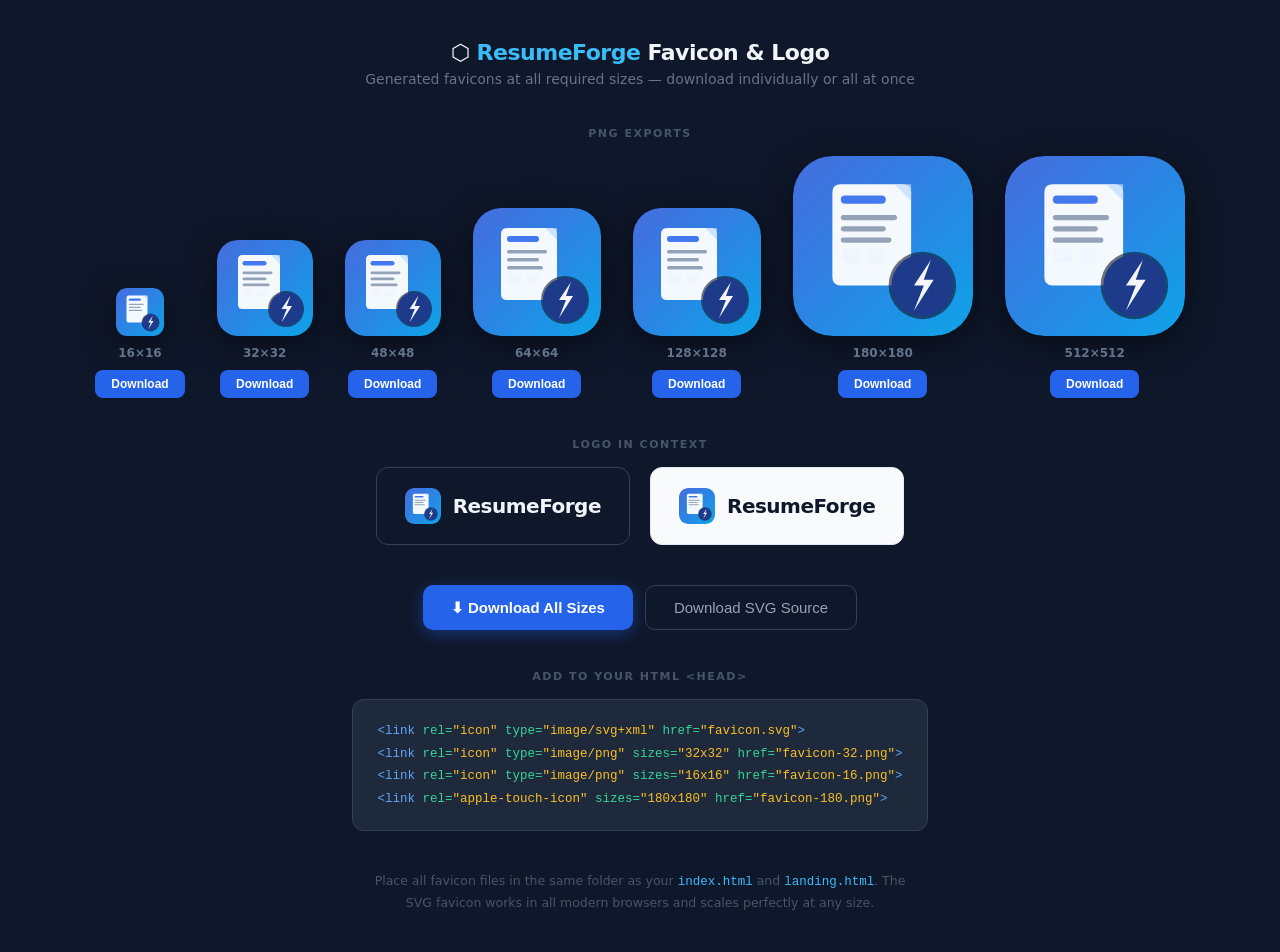
<file: favicon-generator.html>
<!DOCTYPE html>
<html lang="en">
<head>
  <meta charset="UTF-8"/>
  <title>ResumeForge Logo & Favicon Generator</title>
  <style>
    *, *::before, *::after { box-sizing: border-box; margin: 0; padding: 0; }
    body {
      background: #0f172a;
      color: #f1f5f9;
      font-family: 'DM Sans', system-ui, sans-serif;
      min-height: 100vh;
      display: flex;
      flex-direction: column;
      align-items: center;
      justify-content: center;
      padding: 40px 20px;
      gap: 40px;
    }
    h1 { font-size: 22px; font-weight: 700; letter-spacing: -0.5px; }
    h1 span { color: #38bdf8; }
    .subtitle { color: #64748b; font-size: 14px; margin-top: 6px; }

    .previews {
      display: flex;
      flex-wrap: wrap;
      gap: 32px;
      align-items: flex-end;
      justify-content: center;
    }
    .preview-item {
      display: flex;
      flex-direction: column;
      align-items: center;
      gap: 10px;
    }
    .preview-item canvas {
      border-radius: calc(var(--r) * 1px);
      box-shadow: 0 8px 32px rgba(0,0,0,0.5);
    }
    .size-label {
      font-size: 12px;
      color: #64748b;
      font-weight: 600;
    }
    .download-btn {
      background: #2563eb;
      color: white;
      border: none;
      padding: 7px 16px;
      border-radius: 8px;
      font-size: 12px;
      font-weight: 600;
      cursor: pointer;
      transition: background 0.15s;
    }
    .download-btn:hover { background: #1d4ed8; }

    .actions {
      display: flex;
      gap: 12px;
      flex-wrap: wrap;
      justify-content: center;
    }
    .btn-big {
      background: #2563eb;
      color: white;
      border: none;
      padding: 13px 28px;
      border-radius: 10px;
      font-size: 15px;
      font-weight: 600;
      cursor: pointer;
      transition: all 0.18s;
      box-shadow: 0 4px 16px rgba(37,99,235,0.4);
    }
    .btn-big:hover { background: #1d4ed8; transform: translateY(-1px); }
    .btn-ghost {
      background: transparent;
      color: #94a3b8;
      border: 1px solid #334155;
      padding: 13px 28px;
      border-radius: 10px;
      font-size: 15px;
      font-weight: 500;
      cursor: pointer;
      transition: all 0.18s;
    }
    .btn-ghost:hover { border-color: #2563eb; color: #f1f5f9; }

    .code-block {
      background: #1e293b;
      border: 1px solid #334155;
      border-radius: 12px;
      padding: 20px 24px;
      font-family: 'JetBrains Mono', monospace;
      font-size: 12.5px;
      color: #94a3b8;
      max-width: 600px;
      width: 100%;
      line-height: 1.8;
    }
    .code-block .tag { color: #60a5fa; }
    .code-block .attr { color: #34d399; }
    .code-block .val { color: #fbbf24; }
    .note {
      font-size: 12.5px;
      color: #475569;
      max-width: 540px;
      text-align: center;
      line-height: 1.65;
    }
    .logo-on-dark, .logo-on-light {
      display: flex;
      align-items: center;
      gap: 12px;
      padding: 20px 28px;
      border-radius: 12px;
      border: 1px solid #334155;
    }
    .logo-on-light { background: #f8fafc; color: #0f172a; border-color: #e2e8f0; }
    .logo-name { font-size: 20px; font-weight: 700; letter-spacing: -0.5px; }
    .logo-on-light .logo-name { color: #0f172a; }
    .logo-previews {
      display: flex;
      gap: 20px;
      flex-wrap: wrap;
      justify-content: center;
      align-items: center;
    }
    .section-title {
      font-size: 11px;
      font-weight: 700;
      text-transform: uppercase;
      letter-spacing: 1.5px;
      color: #475569;
      margin-bottom: 16px;
      text-align: center;
    }
  </style>
</head>
<body>

  <div style="text-align:center">
    <h1>⬡ <span>ResumeForge</span> Favicon & Logo</h1>
    <p class="subtitle">Generated favicons at all required sizes — download individually or all at once</p>
  </div>

  <!-- Size previews -->
  <div>
    <div class="section-title">PNG Exports</div>
    <div class="previews" id="previews"></div>
  </div>

  <!-- Logo in context -->
  <div>
    <div class="section-title">Logo in Context</div>
    <div class="logo-previews">
      <div class="logo-on-dark" id="logoDark">
        <canvas id="logoIconDark" width="36" height="36" style="border-radius:9px"></canvas>
        <span class="logo-name">ResumeForge</span>
      </div>
      <div class="logo-on-light" id="logoLight">
        <canvas id="logoIconLight" width="36" height="36" style="border-radius:9px"></canvas>
        <span class="logo-name">ResumeForge</span>
      </div>
    </div>
  </div>

  <!-- Actions -->
  <div class="actions">
    <button class="btn-big" onclick="downloadAll()">⬇ Download All Sizes</button>
    <button class="btn-ghost" onclick="downloadSVG()">Download SVG Source</button>
  </div>

  <!-- HTML snippet -->
  <div>
    <div class="section-title">Add to Your HTML &#x3C;head&#x3E;</div>
    <div class="code-block">
      <span class="tag">&lt;link</span> <span class="attr">rel=</span><span class="val">"icon"</span> <span class="attr">type=</span><span class="val">"image/svg+xml"</span> <span class="attr">href=</span><span class="val">"favicon.svg"</span><span class="tag">&gt;</span><br/>
      <span class="tag">&lt;link</span> <span class="attr">rel=</span><span class="val">"icon"</span> <span class="attr">type=</span><span class="val">"image/png"</span> <span class="attr">sizes=</span><span class="val">"32x32"</span> <span class="attr">href=</span><span class="val">"favicon-32.png"</span><span class="tag">&gt;</span><br/>
      <span class="tag">&lt;link</span> <span class="attr">rel=</span><span class="val">"icon"</span> <span class="attr">type=</span><span class="val">"image/png"</span> <span class="attr">sizes=</span><span class="val">"16x16"</span> <span class="attr">href=</span><span class="val">"favicon-16.png"</span><span class="tag">&gt;</span><br/>
      <span class="tag">&lt;link</span> <span class="attr">rel=</span><span class="val">"apple-touch-icon"</span> <span class="attr">sizes=</span><span class="val">"180x180"</span> <span class="attr">href=</span><span class="val">"favicon-180.png"</span><span class="tag">&gt;</span>
    </div>
  </div>

  <p class="note">Place all favicon files in the same folder as your <code style="color:#38bdf8">index.html</code> and <code style="color:#38bdf8">landing.html</code>. The SVG favicon works in all modern browsers and scales perfectly at any size.</p>

<script>
  // ── SVG Source ──
  const SVG_SOURCE = `<svg xmlns="http://www.w3.org/2000/svg" viewBox="0 0 64 64" width="64" height="64">
  <defs>
    <linearGradient id="bgGrad" x1="0%" y1="0%" x2="100%" y2="100%">
      <stop offset="0%" style="stop-color:#1d4ed8"/>
      <stop offset="100%" style="stop-color:#0ea5e9"/>
    </linearGradient>
    <linearGradient id="shineGrad" x1="0%" y1="0%" x2="100%" y2="100%">
      <stop offset="0%" style="stop-color:rgba(255,255,255,0.18)"/>
      <stop offset="100%" style="stop-color:rgba(255,255,255,0)"/>
    </linearGradient>
  </defs>
  <rect width="64" height="64" rx="14" fill="url(#bgGrad)"/>
  <rect width="64" height="64" rx="14" fill="url(#shineGrad)"/>
  <rect x="14" y="10" width="28" height="36" rx="3" fill="white" opacity="0.95"/>
  <path d="M36 10 L42 10 L42 16 Z" fill="#bfdbfe" opacity="0.7"/>
  <path d="M36 10 L36 16 L42 16" fill="none" stroke="#93c5fd" stroke-width="0.8"/>
  <rect x="17" y="14" width="16" height="3" rx="1.5" fill="#2563eb" opacity="0.85"/>
  <rect x="17" y="21" width="20" height="1.8" rx="0.9" fill="#94a3b8"/>
  <rect x="17" y="25" width="16" height="1.8" rx="0.9" fill="#94a3b8"/>
  <rect x="17" y="29" width="18" height="1.8" rx="0.9" fill="#94a3b8"/>
  <rect x="17" y="33" width="7" height="5" rx="2" fill="#eff6ff"/>
  <rect x="26" y="33" width="7" height="5" rx="2" fill="#eff6ff"/>
  <circle cx="46" cy="46" r="12" fill="#0f172a" opacity="0.6"/>
  <circle cx="46" cy="46" r="11" fill="#1e3a8a"/>
  <path d="M49 37 L43 46 L46.5 46 L43 55 L50 44 L46.5 44 Z" fill="white" opacity="0.95"/>
</svg>`;

  // ── Draw logo onto canvas ──
  function drawLogo(canvas, size) {
    const ctx = canvas.getContext('2d');
    const dpr = window.devicePixelRatio || 1;
    canvas.width = size * dpr;
    canvas.height = size * dpr;
    canvas.style.width = size + 'px';
    canvas.style.height = size + 'px';
    ctx.scale(dpr, dpr);

    const s = size;
    const r = s * 0.22; // border radius ratio

    // Clip to rounded rect
    ctx.beginPath();
    ctx.moveTo(r, 0);
    ctx.lineTo(s - r, 0);
    ctx.quadraticCurveTo(s, 0, s, r);
    ctx.lineTo(s, s - r);
    ctx.quadraticCurveTo(s, s, s - r, s);
    ctx.lineTo(r, s);
    ctx.quadraticCurveTo(0, s, 0, s - r);
    ctx.lineTo(0, r);
    ctx.quadraticCurveTo(0, 0, r, 0);
    ctx.closePath();
    ctx.clip();

    // Background gradient
    const bg = ctx.createLinearGradient(0, 0, s, s);
    bg.addColorStop(0, '#1d4ed8');
    bg.addColorStop(1, '#0ea5e9');
    ctx.fillStyle = bg;
    ctx.fillRect(0, 0, s, s);

    // Shine overlay
    const shine = ctx.createLinearGradient(0, 0, s, s);
    shine.addColorStop(0, 'rgba(255,255,255,0.18)');
    shine.addColorStop(1, 'rgba(255,255,255,0)');
    ctx.fillStyle = shine;
    ctx.fillRect(0, 0, s, s);

    const sc = s / 64; // scale factor from 64px base

    // Resume page
    const px = 14*sc, py = 10*sc, pw = 28*sc, ph = 36*sc, pr = 3*sc;
    roundRect(ctx, px, py, pw, ph, pr);
    ctx.fillStyle = 'rgba(255,255,255,0.95)';
    ctx.fill();

    // Fold corner
    ctx.beginPath();
    ctx.moveTo(36*sc, 10*sc);
    ctx.lineTo(42*sc, 10*sc);
    ctx.lineTo(42*sc, 16*sc);
    ctx.closePath();
    ctx.fillStyle = 'rgba(191,219,254,0.7)';
    ctx.fill();

    // Header accent bar
    roundRect(ctx, 17*sc, 14*sc, 16*sc, 3*sc, 1.5*sc);
    ctx.fillStyle = 'rgba(37,99,235,0.85)';
    ctx.fill();

    // Content lines
    ctx.fillStyle = '#94a3b8';
    roundRect(ctx, 17*sc, 21*sc, 20*sc, 1.8*sc, 0.9*sc); ctx.fill();
    roundRect(ctx, 17*sc, 25*sc, 16*sc, 1.8*sc, 0.9*sc); ctx.fill();
    roundRect(ctx, 17*sc, 29*sc, 18*sc, 1.8*sc, 0.9*sc); ctx.fill();

    // Skill tags
    ctx.fillStyle = '#eff6ff';
    roundRect(ctx, 17*sc, 33*sc, 7*sc, 5*sc, 2*sc); ctx.fill();
    roundRect(ctx, 26*sc, 33*sc, 7*sc, 5*sc, 2*sc); ctx.fill();

    // Badge circle shadow
    ctx.beginPath();
    ctx.arc(46*sc, 46*sc, 12*sc, 0, Math.PI*2);
    ctx.fillStyle = 'rgba(15,23,42,0.6)';
    ctx.fill();

    // Badge circle
    ctx.beginPath();
    ctx.arc(46*sc, 46*sc, 11*sc, 0, Math.PI*2);
    ctx.fillStyle = '#1e3a8a';
    ctx.fill();

    // Lightning bolt
    ctx.beginPath();
    ctx.moveTo(49*sc, 37*sc);
    ctx.lineTo(43*sc, 46*sc);
    ctx.lineTo(46.5*sc, 46*sc);
    ctx.lineTo(43*sc, 55*sc);
    ctx.lineTo(50*sc, 44*sc);
    ctx.lineTo(46.5*sc, 44*sc);
    ctx.closePath();
    ctx.fillStyle = 'rgba(255,255,255,0.95)';
    ctx.fill();
  }

  function roundRect(ctx, x, y, w, h, r) {
    ctx.beginPath();
    ctx.moveTo(x + r, y);
    ctx.lineTo(x + w - r, y);
    ctx.quadraticCurveTo(x + w, y, x + w, y + r);
    ctx.lineTo(x + w, y + h - r);
    ctx.quadraticCurveTo(x + w, y + h, x + w - r, y + h);
    ctx.lineTo(x + r, y + h);
    ctx.quadraticCurveTo(x, y + h, x, y + h - r);
    ctx.lineTo(x, y + r);
    ctx.quadraticCurveTo(x, y, x + r, y);
    ctx.closePath();
  }

  // ── Build size previews ──
  const SIZES = [16, 32, 48, 64, 128, 180, 512];
  const canvases = {};

  function buildPreviews() {
    const container = document.getElementById('previews');
    SIZES.forEach(sz => {
      const wrap = document.createElement('div');
      wrap.className = 'preview-item';
      wrap.style.setProperty('--r', Math.round(sz * 0.22));

      const c = document.createElement('canvas');
      drawLogo(c, sz > 128 ? 128 : sz === 16 ? 32 : sz); // display capped at 128
      // But keep actual logical size for export
      canvases[sz] = c;

      // For display, use a sized canvas
      const displayC = document.createElement('canvas');
      const displaySize = sz <= 32 ? sz * 3 : sz <= 64 ? sz * 2 : Math.min(sz, 180);
      drawLogo(displayC, displaySize);
      displayC.style.width = displaySize + 'px';
      displayC.style.height = displaySize + 'px';
      displayC.style.borderRadius = Math.round(displaySize * 0.22) + 'px';
      canvases[sz] = { displayCanvas: displayC, size: sz };

      wrap.appendChild(displayC);

      const label = document.createElement('div');
      label.className = 'size-label';
      label.textContent = `${sz}×${sz}`;
      wrap.appendChild(label);

      const btn = document.createElement('button');
      btn.className = 'download-btn';
      btn.textContent = 'Download';
      btn.onclick = () => downloadSize(sz, displayC);
      wrap.appendChild(btn);

      container.appendChild(wrap);
    });
  }

  function downloadSize(sz, displayCanvas) {
    // Create exact-size canvas for export
    const exportCanvas = document.createElement('canvas');
    exportCanvas.width = sz;
    exportCanvas.height = sz;
    const ctx = exportCanvas.getContext('2d');
    ctx.drawImage(displayCanvas, 0, 0, sz, sz);

    const link = document.createElement('a');
    link.download = sz === 180 ? 'favicon-180.png' : sz === 32 ? 'favicon-32.png' : sz === 16 ? 'favicon-16.png' : `resumeforge-logo-${sz}.png`;
    link.href = exportCanvas.toDataURL('image/png');
    link.click();
  }

  function downloadAll() {
    SIZES.forEach((sz, i) => {
      setTimeout(() => {
        const c = document.querySelectorAll('.preview-item canvas')[i];
        downloadSize(sz, c);
      }, i * 200);
    });
  }

  function downloadSVG() {
    const blob = new Blob([SVG_SOURCE], { type: 'image/svg+xml' });
    const url = URL.createObjectURL(blob);
    const link = document.createElement('a');
    link.download = 'favicon.svg';
    link.href = url;
    link.click();
    URL.revokeObjectURL(url);
  }

  // ── Render logo-in-context icons ──
  function buildContextLogos() {
    ['logoIconDark','logoIconLight'].forEach(id => {
      const c = document.getElementById(id);
      drawLogo(c, 36);
    });
  }

  buildPreviews();
  buildContextLogos();
</script>
</body>
</html>
</file>
